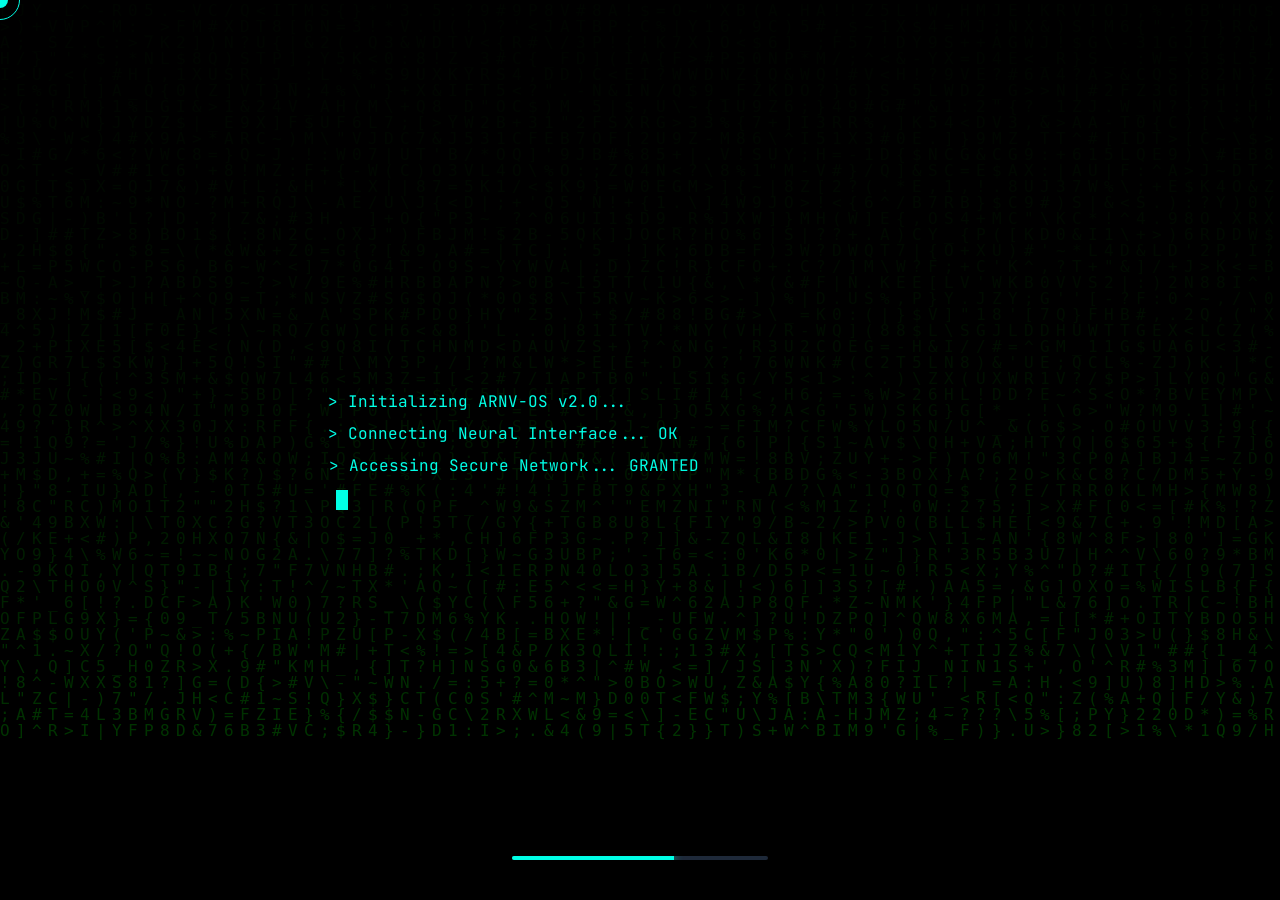
<file: index.html>
<!DOCTYPE html>
<html lang="en">
  <head>
    <meta name="google-site-verification" content="yEA8k69wrhY2DzF35pNyl0fifnA0E88w5eBIX2r4llc" />
    <meta charset="UTF-8" />
    <meta name="viewport" content="width=device-width, initial-scale=1.0, maximum-scale=1" />
    <title>Arnav Ashesh | Portfolio - Web Developer</title>
    <meta name="description" content="Arnav Ashesh is a student web developer from India creating modern websites, portfolios, and frontend projects." />
    <meta name="keywords" content="Arnav Ashesh, Arnav portfolio, web developer India, student developer, frontend projects, HTML CSS JS portfolio" />
    <meta name="author" content="Arnav Ashesh" />
    <meta name="robots" content="index, follow" />
    <meta property="og:title" content="Arnav Ashesh Portfolio" />
    <meta property="og:description" content="Arnav Ashesh is a multi talented student from Varanasi, who can code, design, write and play sports" />
    <meta property="og:type" content="website" />
    <meta name="twitter:card" content="summary_large_image" />
    <meta name="twitter:title" content="Arnav Ashesh Portfolio" />
    <meta name="twitter:description" content="Arnav Ashesh is a multi talented student from Varanasi, who can code, design, write and play sports" />
    <link rel="icon" type="image/svg+xml" href="/favicon.svg" />
    <link rel="preconnect" href="https://fonts.googleapis.com">
    <link rel="preconnect" href="https://fonts.gstatic.com" crossorigin>
    <link href="https://fonts.googleapis.com/css2?family=Inter:wght@400;500;600;700&display=swap" rel="stylesheet">
    <script type="module" crossorigin src="assets/index-cL07xe79.js"></script>
    <link rel="stylesheet" crossorigin href="assets/index-wkmE1J3h.css">
  </head>
  <body>
    <div id="root"></div>
  </body>
</html>
</file>
<file: assets/index-wkmE1J3h.css>
@import"https://fonts.googleapis.com/css2?family=JetBrains+Mono:wght@400;700&family=Orbitron:wght@400;500;700;900&family=Poppins:wght@300;400;500;600;700&family=Rajdhani:wght@400;500;600;700&display=swap";@layer components;@layer properties{@supports (((-webkit-hyphens:none)) and (not (margin-trim:inline))) or ((-moz-orient:inline) and (not (color:rgb(from red r g b)))){*,:before,:after,::backdrop{--tw-translate-x:0;--tw-translate-y:0;--tw-translate-z:0;--tw-rotate-x:initial;--tw-rotate-y:initial;--tw-rotate-z:initial;--tw-skew-x:initial;--tw-skew-y:initial;--tw-space-y-reverse:0;--tw-space-x-reverse:0;--tw-border-style:solid;--tw-gradient-position:initial;--tw-gradient-from:#0000;--tw-gradient-via:#0000;--tw-gradient-to:#0000;--tw-gradient-stops:initial;--tw-gradient-via-stops:initial;--tw-gradient-from-position:0%;--tw-gradient-via-position:50%;--tw-gradient-to-position:100%;--tw-leading:initial;--tw-font-weight:initial;--tw-tracking:initial;--tw-ordinal:initial;--tw-slashed-zero:initial;--tw-numeric-figure:initial;--tw-numeric-spacing:initial;--tw-numeric-fraction:initial;--tw-shadow:0 0 #0000;--tw-shadow-color:initial;--tw-shadow-alpha:100%;--tw-inset-shadow:0 0 #0000;--tw-inset-shadow-color:initial;--tw-inset-shadow-alpha:100%;--tw-ring-color:initial;--tw-ring-shadow:0 0 #0000;--tw-inset-ring-color:initial;--tw-inset-ring-shadow:0 0 #0000;--tw-ring-inset:initial;--tw-ring-offset-width:0px;--tw-ring-offset-color:#fff;--tw-ring-offset-shadow:0 0 #0000;--tw-outline-style:solid;--tw-blur:initial;--tw-brightness:initial;--tw-contrast:initial;--tw-grayscale:initial;--tw-hue-rotate:initial;--tw-invert:initial;--tw-opacity:initial;--tw-saturate:initial;--tw-sepia:initial;--tw-drop-shadow:initial;--tw-drop-shadow-color:initial;--tw-drop-shadow-alpha:100%;--tw-drop-shadow-size:initial;--tw-backdrop-blur:initial;--tw-backdrop-brightness:initial;--tw-backdrop-contrast:initial;--tw-backdrop-grayscale:initial;--tw-backdrop-hue-rotate:initial;--tw-backdrop-invert:initial;--tw-backdrop-opacity:initial;--tw-backdrop-saturate:initial;--tw-backdrop-sepia:initial;--tw-duration:initial;--tw-ease:initial;--tw-scale-x:1;--tw-scale-y:1;--tw-scale-z:1;--tw-content:"";--tw-animation-delay:0s;--tw-animation-direction:normal;--tw-animation-duration:initial;--tw-animation-fill-mode:none;--tw-animation-iteration-count:1;--tw-enter-blur:0;--tw-enter-opacity:1;--tw-enter-rotate:0;--tw-enter-scale:1;--tw-enter-translate-x:0;--tw-enter-translate-y:0;--tw-exit-blur:0;--tw-exit-opacity:1;--tw-exit-rotate:0;--tw-exit-scale:1;--tw-exit-translate-x:0;--tw-exit-translate-y:0}}}@layer theme{:root,:host{--color-red-50:oklch(97.1% .013 17.38);--color-red-300:oklch(80.8% .114 19.571);--color-red-400:oklch(70.4% .191 22.216);--color-red-500:oklch(63.7% .237 25.331);--color-red-600:oklch(57.7% .245 27.325);--color-red-700:oklch(50.5% .213 27.518);--color-red-900:oklch(39.6% .141 25.723);--color-amber-900:oklch(41.4% .112 45.904);--color-yellow-300:oklch(90.5% .182 98.111);--color-yellow-400:oklch(85.2% .199 91.936);--color-yellow-500:oklch(79.5% .184 86.047);--color-yellow-600:oklch(68.1% .162 75.834);--color-green-400:oklch(79.2% .209 151.711);--color-green-500:oklch(72.3% .219 149.579);--color-green-900:oklch(39.3% .095 152.535);--color-cyan-900:oklch(39.8% .07 227.392);--color-blue-900:oklch(37.9% .146 265.522);--color-purple-900:oklch(38.1% .176 304.987);--color-gray-50:oklch(98.5% .002 247.839);--color-gray-600:oklch(44.6% .03 256.802);--color-gray-800:oklch(27.8% .033 256.848);--color-gray-900:oklch(21% .034 264.665);--color-black:#000;--color-white:#fff;--spacing:.25rem;--container-sm:24rem;--container-md:28rem;--container-lg:32rem;--container-2xl:42rem;--container-4xl:56rem;--container-5xl:64rem;--container-6xl:72rem;--text-xs:.75rem;--text-xs--line-height:calc(1 / .75);--text-sm:.875rem;--text-sm--line-height:calc(1.25 / .875);--text-base:1rem;--text-base--line-height: 1.5 ;--text-lg:1.125rem;--text-lg--line-height:calc(1.75 / 1.125);--text-xl:1.25rem;--text-xl--line-height:calc(1.75 / 1.25);--text-2xl:1.5rem;--text-2xl--line-height:calc(2 / 1.5);--text-3xl:1.875rem;--text-3xl--line-height: 1.2 ;--text-4xl:2.25rem;--text-4xl--line-height:calc(2.5 / 2.25);--text-5xl:3rem;--text-5xl--line-height:1;--text-6xl:3.75rem;--text-6xl--line-height:1;--text-7xl:4.5rem;--text-7xl--line-height:1;--text-8xl:6rem;--text-8xl--line-height:1;--text-9xl:8rem;--text-9xl--line-height:1;--font-weight-normal:400;--font-weight-medium:500;--font-weight-semibold:600;--font-weight-bold:700;--font-weight-black:900;--tracking-tight:-.025em;--tracking-wide:.025em;--tracking-wider:.05em;--tracking-widest:.1em;--leading-tight:1.25;--leading-snug:1.375;--leading-normal:1.5;--leading-relaxed:1.625;--radius-2xl:1rem;--ease-in-out:cubic-bezier(.4, 0, .2, 1);--animate-spin:spin 1s linear infinite;--animate-pulse:pulse 2s cubic-bezier(.4, 0, .6, 1) infinite;--blur-sm:8px;--blur-xl:24px;--blur-2xl:40px;--aspect-video:16 / 9;--default-transition-duration:.15s;--default-transition-timing-function:cubic-bezier(.4, 0, .2, 1);--default-font-family:var(--app-font-sans);--default-mono-font-family:var(--app-font-mono);--color-border:hsl(var(--border))}}@layer base{*,:after,:before,::backdrop{box-sizing:border-box;border:0 solid;margin:0;padding:0}::file-selector-button{box-sizing:border-box;border:0 solid;margin:0;padding:0}html,:host{-webkit-text-size-adjust:100%;tab-size:4;line-height:1.5;font-family:var(--default-font-family,ui-sans-serif, system-ui, sans-serif, "Apple Color Emoji", "Segoe UI Emoji", "Segoe UI Symbol", "Noto Color Emoji");font-feature-settings:var(--default-font-feature-settings,normal);font-variation-settings:var(--default-font-variation-settings,normal);-webkit-tap-highlight-color:transparent}hr{height:0;color:inherit;border-top-width:1px}abbr:where([title]){-webkit-text-decoration:underline dotted;text-decoration:underline dotted}h1,h2,h3,h4,h5,h6{font-size:inherit;font-weight:inherit}a{color:inherit;-webkit-text-decoration:inherit;text-decoration:inherit}b,strong{font-weight:bolder}code,kbd,samp,pre{font-family:var(--default-mono-font-family,ui-monospace, SFMono-Regular, Menlo, Monaco, Consolas, "Liberation Mono", "Courier New", monospace);font-feature-settings:var(--default-mono-font-feature-settings,normal);font-variation-settings:var(--default-mono-font-variation-settings,normal);font-size:1em}small{font-size:80%}sub,sup{vertical-align:baseline;font-size:75%;line-height:0;position:relative}sub{bottom:-.25em}sup{top:-.5em}table{text-indent:0;border-color:inherit;border-collapse:collapse}:-moz-focusring{outline:auto}progress{vertical-align:baseline}summary{display:list-item}ol,ul,menu{list-style:none}img,svg,video,canvas,audio,iframe,embed,object{vertical-align:middle;display:block}img,video{max-width:100%;height:auto}button,input,select,optgroup,textarea{font:inherit;font-feature-settings:inherit;font-variation-settings:inherit;letter-spacing:inherit;color:inherit;opacity:1;background-color:#0000;border-radius:0}::file-selector-button{font:inherit;font-feature-settings:inherit;font-variation-settings:inherit;letter-spacing:inherit;color:inherit;opacity:1;background-color:#0000;border-radius:0}:where(select:is([multiple],[size])) optgroup{font-weight:bolder}:where(select:is([multiple],[size])) optgroup option{padding-inline-start:20px}::file-selector-button{margin-inline-end:4px}::placeholder{opacity:1}@supports (not ((-webkit-appearance:-apple-pay-button))) or (contain-intrinsic-size:1px){::placeholder{color:currentColor}@supports (color:color-mix(in lab,red,red)){::placeholder{color:color-mix(in oklab,currentcolor 50%,transparent)}}}textarea{resize:vertical}::-webkit-search-decoration{-webkit-appearance:none}::-webkit-date-and-time-value{min-height:1lh;text-align:inherit}::-webkit-datetime-edit{display:inline-flex}::-webkit-datetime-edit-fields-wrapper{padding:0}::-webkit-datetime-edit{padding-block:0}::-webkit-datetime-edit-year-field{padding-block:0}::-webkit-datetime-edit-month-field{padding-block:0}::-webkit-datetime-edit-day-field{padding-block:0}::-webkit-datetime-edit-hour-field{padding-block:0}::-webkit-datetime-edit-minute-field{padding-block:0}::-webkit-datetime-edit-second-field{padding-block:0}::-webkit-datetime-edit-millisecond-field{padding-block:0}::-webkit-datetime-edit-meridiem-field{padding-block:0}::-webkit-calendar-picker-indicator{line-height:1}:-moz-ui-invalid{box-shadow:none}button,input:where([type=button],[type=reset],[type=submit]){appearance:button}::file-selector-button{appearance:button}::-webkit-inner-spin-button{height:auto}::-webkit-outer-spin-button{height:auto}[hidden]:where(:not([hidden=until-found])){display:none!important}*{border-color:hsl(var(--border))}body{background-color:hsl(var(--background));font-family:var(--app-font-sans);color:hsl(var(--foreground));-webkit-font-smoothing:antialiased;-moz-osx-font-smoothing:grayscale;cursor:none;overflow-x:hidden}h1,h2,h3,h4,h5,h6{font-family:var(--app-font-serif);letter-spacing:.05em}}@layer utilities{.\@container\/field-group{container:field-group/inline-size}.pointer-events-auto{pointer-events:auto}.pointer-events-none{pointer-events:none}.invisible{visibility:hidden}.visible{visibility:visible}.sr-only{clip-path:inset(50%);white-space:nowrap;border-width:0;width:1px;height:1px;margin:-1px;padding:0;position:absolute;overflow:hidden}.absolute{position:absolute}.fixed{position:fixed}.relative{position:relative}.static{position:static}.-inset-6{inset:calc(var(--spacing) * -6)}.-inset-10{inset:calc(var(--spacing) * -10)}.-inset-16{inset:calc(var(--spacing) * -16)}.inset-0{inset:calc(var(--spacing) * 0)}.inset-x-0{inset-inline:calc(var(--spacing) * 0)}.inset-y-0{inset-block:calc(var(--spacing) * 0)}.-top-12{top:calc(var(--spacing) * -12)}.top-0{top:calc(var(--spacing) * 0)}.top-1\.5{top:calc(var(--spacing) * 1.5)}.top-1\/2{top:50%}.top-2{top:calc(var(--spacing) * 2)}.top-3{top:calc(var(--spacing) * 3)}.top-3\.5{top:calc(var(--spacing) * 3.5)}.top-4{top:calc(var(--spacing) * 4)}.top-6{top:calc(var(--spacing) * 6)}.top-20{top:calc(var(--spacing) * 20)}.top-40{top:calc(var(--spacing) * 40)}.top-\[1px\]{top:1px}.top-\[50\%\]{top:50%}.top-\[60\%\]{top:60%}.top-full{top:100%}.-right-12{right:calc(var(--spacing) * -12)}.right-0{right:calc(var(--spacing) * 0)}.right-1{right:calc(var(--spacing) * 1)}.right-2{right:calc(var(--spacing) * 2)}.right-3{right:calc(var(--spacing) * 3)}.right-4{right:calc(var(--spacing) * 4)}.right-6{right:calc(var(--spacing) * 6)}.right-20{right:calc(var(--spacing) * 20)}.right-40{right:calc(var(--spacing) * 40)}.-bottom-1{bottom:calc(var(--spacing) * -1)}.-bottom-12{bottom:calc(var(--spacing) * -12)}.bottom-0{bottom:calc(var(--spacing) * 0)}.bottom-10{bottom:calc(var(--spacing) * 10)}.bottom-20{bottom:calc(var(--spacing) * 20)}.bottom-40{bottom:calc(var(--spacing) * 40)}.-left-12{left:calc(var(--spacing) * -12)}.left-0{left:calc(var(--spacing) * 0)}.left-1\/2{left:50%}.left-2{left:calc(var(--spacing) * 2)}.left-20{left:calc(var(--spacing) * 20)}.left-40{left:calc(var(--spacing) * 40)}.left-\[50\%\]{left:50%}.z-10{z-index:10}.z-20{z-index:20}.z-40{z-index:40}.z-50{z-index:50}.z-\[1\]{z-index:1}.z-\[100\]{z-index:100}.order-first{order:-9999}.order-last{order:9999}.container{width:100%}@media(min-width:40rem){.container{max-width:40rem}}@media(min-width:48rem){.container{max-width:48rem}}@media(min-width:64rem){.container{max-width:64rem}}@media(min-width:80rem){.container{max-width:80rem}}@media(min-width:96rem){.container{max-width:96rem}}.\!m-0{margin:calc(var(--spacing) * 0)!important}.-mx-1{margin-inline:calc(var(--spacing) * -1)}.mx-2{margin-inline:calc(var(--spacing) * 2)}.mx-3\.5{margin-inline:calc(var(--spacing) * 3.5)}.mx-4{margin-inline:calc(var(--spacing) * 4)}.mx-auto{margin-inline:auto}.-my-2{margin-block:calc(var(--spacing) * -2)}.my-0{margin-block:calc(var(--spacing) * 0)}.my-0\.5{margin-block:calc(var(--spacing) * .5)}.my-1{margin-block:calc(var(--spacing) * 1)}.-mt-2{margin-top:calc(var(--spacing) * -2)}.-mt-4{margin-top:calc(var(--spacing) * -4)}.-mt-5{margin-top:calc(var(--spacing) * -5)}.mt-0\.5{margin-top:calc(var(--spacing) * .5)}.mt-1{margin-top:calc(var(--spacing) * 1)}.mt-1\.5{margin-top:calc(var(--spacing) * 1.5)}.mt-2{margin-top:calc(var(--spacing) * 2)}.mt-4{margin-top:calc(var(--spacing) * 4)}.mt-5{margin-top:calc(var(--spacing) * 5)}.mt-6{margin-top:calc(var(--spacing) * 6)}.mt-8{margin-top:calc(var(--spacing) * 8)}.mt-24{margin-top:calc(var(--spacing) * 24)}.mt-auto{margin-top:auto}.mr-2{margin-right:calc(var(--spacing) * 2)}.mb-1{margin-bottom:calc(var(--spacing) * 1)}.mb-2{margin-bottom:calc(var(--spacing) * 2)}.mb-3{margin-bottom:calc(var(--spacing) * 3)}.mb-4{margin-bottom:calc(var(--spacing) * 4)}.mb-6{margin-bottom:calc(var(--spacing) * 6)}.mb-8{margin-bottom:calc(var(--spacing) * 8)}.mb-12{margin-bottom:calc(var(--spacing) * 12)}.mb-16{margin-bottom:calc(var(--spacing) * 16)}.-ml-2{margin-left:calc(var(--spacing) * -2)}.-ml-4{margin-left:calc(var(--spacing) * -4)}.-ml-5{margin-left:calc(var(--spacing) * -5)}.ml-1{margin-left:calc(var(--spacing) * 1)}.ml-2{margin-left:calc(var(--spacing) * 2)}.ml-4{margin-left:calc(var(--spacing) * 4)}.ml-auto{margin-left:auto}.line-clamp-2{-webkit-line-clamp:2;-webkit-box-orient:vertical;display:-webkit-box;overflow:hidden}.block{display:block}.flex{display:flex}.grid{display:grid}.hidden{display:none}.inline-block{display:inline-block}.inline-flex{display:inline-flex}.table{display:table}.aspect-\[2\/3\]{aspect-ratio:2/3}.aspect-square{aspect-ratio:1}.aspect-video{aspect-ratio:var(--aspect-video)}.size-4{width:calc(var(--spacing) * 4);height:calc(var(--spacing) * 4)}.size-6{width:calc(var(--spacing) * 6);height:calc(var(--spacing) * 6)}.size-8{width:calc(var(--spacing) * 8);height:calc(var(--spacing) * 8)}.size-10{width:calc(var(--spacing) * 10);height:calc(var(--spacing) * 10)}.size-\[--cell-size\]{width:--cell-size;height:--cell-size}.h-1{height:calc(var(--spacing) * 1)}.h-1\.5{height:calc(var(--spacing) * 1.5)}.h-2{height:calc(var(--spacing) * 2)}.h-2\.5{height:calc(var(--spacing) * 2.5)}.h-3{height:calc(var(--spacing) * 3)}.h-3\.5{height:calc(var(--spacing) * 3.5)}.h-4{height:calc(var(--spacing) * 4)}.h-5{height:calc(var(--spacing) * 5)}.h-6{height:calc(var(--spacing) * 6)}.h-7{height:calc(var(--spacing) * 7)}.h-8{height:calc(var(--spacing) * 8)}.h-9{height:calc(var(--spacing) * 9)}.h-10{height:calc(var(--spacing) * 10)}.h-12{height:calc(var(--spacing) * 12)}.h-16{height:calc(var(--spacing) * 16)}.h-20{height:calc(var(--spacing) * 20)}.h-\[--cell-size\]{height:--cell-size}.h-\[1px\]{height:1px}.h-\[2px\]{height:2px}.h-\[var\(--radix-navigation-menu-viewport-height\)\]{height:var(--radix-navigation-menu-viewport-height)}.h-\[var\(--radix-select-trigger-height\)\]{height:var(--radix-select-trigger-height)}.h-auto{height:auto}.h-full{height:100%}.h-px{height:1px}.h-svh{height:100svh}.max-h-\[--radix-context-menu-content-available-height\]{max-height:--radix-context-menu-content-available-height}.max-h-\[--radix-select-content-available-height\]{max-height:--radix-select-content-available-height}.max-h-\[300px\]{max-height:300px}.max-h-\[var\(--radix-dropdown-menu-content-available-height\)\]{max-height:var(--radix-dropdown-menu-content-available-height)}.max-h-screen{max-height:100vh}.min-h-0{min-height:calc(var(--spacing) * 0)}.min-h-8{min-height:calc(var(--spacing) * 8)}.min-h-9{min-height:calc(var(--spacing) * 9)}.min-h-10{min-height:calc(var(--spacing) * 10)}.min-h-\[60px\]{min-height:60px}.min-h-\[300px\]{min-height:300px}.min-h-screen{min-height:100vh}.min-h-svh{min-height:100svh}.w-0{width:calc(var(--spacing) * 0)}.w-1{width:calc(var(--spacing) * 1)}.w-2{width:calc(var(--spacing) * 2)}.w-2\.5{width:calc(var(--spacing) * 2.5)}.w-3{width:calc(var(--spacing) * 3)}.w-3\.5{width:calc(var(--spacing) * 3.5)}.w-3\/4{width:75%}.w-4{width:calc(var(--spacing) * 4)}.w-5{width:calc(var(--spacing) * 5)}.w-5\/12{width:41.6667%}.w-7{width:calc(var(--spacing) * 7)}.w-8{width:calc(var(--spacing) * 8)}.w-9{width:calc(var(--spacing) * 9)}.w-10{width:calc(var(--spacing) * 10)}.w-12{width:calc(var(--spacing) * 12)}.w-16{width:calc(var(--spacing) * 16)}.w-20{width:calc(var(--spacing) * 20)}.w-24{width:calc(var(--spacing) * 24)}.w-64{width:calc(var(--spacing) * 64)}.w-72{width:calc(var(--spacing) * 72)}.w-\[--cell-size\]{width:--cell-size}.w-\[1px\]{width:1px}.w-\[100px\]{width:100px}.w-\[var\(--sidebar-width\)\]{width:var(--sidebar-width)}.w-auto{width:auto}.w-fit{width:fit-content}.w-full{width:100%}.w-max{width:max-content}.w-px{width:1px}.max-w-2xl{max-width:var(--container-2xl)}.max-w-4xl{max-width:var(--container-4xl)}.max-w-5xl{max-width:var(--container-5xl)}.max-w-6xl{max-width:var(--container-6xl)}.max-w-\[var\(--skeleton-width\)\]{max-width:var(--skeleton-width)}.max-w-lg{max-width:var(--container-lg)}.max-w-max{max-width:max-content}.max-w-md{max-width:var(--container-md)}.max-w-sm{max-width:var(--container-sm)}.min-w-0{min-width:calc(var(--spacing) * 0)}.min-w-5{min-width:calc(var(--spacing) * 5)}.min-w-8{min-width:calc(var(--spacing) * 8)}.min-w-9{min-width:calc(var(--spacing) * 9)}.min-w-10{min-width:calc(var(--spacing) * 10)}.min-w-\[--cell-size\]{min-width:--cell-size}.min-w-\[8rem\]{min-width:8rem}.min-w-\[12rem\]{min-width:12rem}.min-w-\[var\(--radix-select-trigger-width\)\]{min-width:var(--radix-select-trigger-width)}.flex-1{flex:1}.flex-shrink-0,.shrink-0{flex-shrink:0}.grow{flex-grow:1}.grow-0{flex-grow:0}.basis-full{flex-basis:100%}.caption-bottom{caption-side:bottom}.border-collapse{border-collapse:collapse}.origin-\[--radix-context-menu-content-transform-origin\]{transform-origin:--radix-context-menu-content-transform-origin}.origin-\[--radix-dropdown-menu-content-transform-origin\]{transform-origin:--radix-dropdown-menu-content-transform-origin}.origin-\[--radix-hover-card-content-transform-origin\]{transform-origin:--radix-hover-card-content-transform-origin}.origin-\[--radix-menubar-content-transform-origin\]{transform-origin:--radix-menubar-content-transform-origin}.origin-\[--radix-popover-content-transform-origin\]{transform-origin:--radix-popover-content-transform-origin}.origin-\[--radix-select-content-transform-origin\]{transform-origin:--radix-select-content-transform-origin}.origin-\[--radix-tooltip-content-transform-origin\]{transform-origin:--radix-tooltip-content-transform-origin}.-translate-x-1\/2{--tw-translate-x: -50% ;translate:var(--tw-translate-x) var(--tw-translate-y)}.-translate-x-px{--tw-translate-x:-1px;translate:var(--tw-translate-x) var(--tw-translate-y)}.translate-x-\[-50\%\]{--tw-translate-x:-50%;translate:var(--tw-translate-x) var(--tw-translate-y)}.translate-x-px{--tw-translate-x:1px;translate:var(--tw-translate-x) var(--tw-translate-y)}.-translate-y-1\/2{--tw-translate-y: -50% ;translate:var(--tw-translate-x) var(--tw-translate-y)}.translate-y-\[-50\%\]{--tw-translate-y:-50%;translate:var(--tw-translate-x) var(--tw-translate-y)}.rotate-45{rotate:45deg}.rotate-90{rotate:90deg}.transform{transform:var(--tw-rotate-x,) var(--tw-rotate-y,) var(--tw-rotate-z,) var(--tw-skew-x,) var(--tw-skew-y,)}.animate-\[pulse_1s_infinite\]{animation:1s infinite pulse}.animate-\[spin_10s_linear_infinite\]{animation:10s linear infinite spin}.animate-\[spin_15s_linear_infinite_reverse\]{animation:15s linear infinite reverse spin}.animate-caret-blink{animation:1.25s ease-out infinite caret-blink}.animate-in{animation:enter var(--tw-animation-duration,var(--tw-duration,.15s))var(--tw-ease,ease)var(--tw-animation-delay,0s)var(--tw-animation-iteration-count,1)var(--tw-animation-direction,normal)var(--tw-animation-fill-mode,none)}.animate-pulse{animation:var(--animate-pulse)}.animate-spin{animation:var(--animate-spin)}.cursor-default{cursor:default}.cursor-pointer{cursor:pointer}.cursor-text{cursor:text}.touch-none{touch-action:none}.resize-none{resize:none}.list-disc{list-style-type:disc}.list-none{list-style-type:none}.grid-cols-1{grid-template-columns:repeat(1,minmax(0,1fr))}.grid-cols-2{grid-template-columns:repeat(2,minmax(0,1fr))}.grid-cols-3{grid-template-columns:repeat(3,minmax(0,1fr))}.flex-col{flex-direction:column}.flex-col-reverse{flex-direction:column-reverse}.flex-row{flex-direction:row}.flex-row-reverse{flex-direction:row-reverse}.flex-wrap{flex-wrap:wrap}.place-content-center{place-content:center}.items-center{align-items:center}.items-end{align-items:flex-end}.items-start{align-items:flex-start}.items-stretch{align-items:stretch}.justify-between{justify-content:space-between}.justify-center{justify-content:center}.justify-start{justify-content:flex-start}.gap-1{gap:calc(var(--spacing) * 1)}.gap-1\.5{gap:calc(var(--spacing) * 1.5)}.gap-2{gap:calc(var(--spacing) * 2)}.gap-2\.5{gap:calc(var(--spacing) * 2.5)}.gap-3{gap:calc(var(--spacing) * 3)}.gap-4{gap:calc(var(--spacing) * 4)}.gap-6{gap:calc(var(--spacing) * 6)}.gap-7{gap:calc(var(--spacing) * 7)}.gap-8{gap:calc(var(--spacing) * 8)}.gap-12{gap:calc(var(--spacing) * 12)}.gap-16{gap:calc(var(--spacing) * 16)}:where(.space-y-1\.5>:not(:last-child)){--tw-space-y-reverse:0;margin-block-start:calc(calc(var(--spacing) * 1.5) * var(--tw-space-y-reverse));margin-block-end:calc(calc(var(--spacing) * 1.5) * calc(1 - var(--tw-space-y-reverse)))}:where(.space-y-2>:not(:last-child)){--tw-space-y-reverse:0;margin-block-start:calc(calc(var(--spacing) * 2) * var(--tw-space-y-reverse));margin-block-end:calc(calc(var(--spacing) * 2) * calc(1 - var(--tw-space-y-reverse)))}:where(.space-y-4>:not(:last-child)){--tw-space-y-reverse:0;margin-block-start:calc(calc(var(--spacing) * 4) * var(--tw-space-y-reverse));margin-block-end:calc(calc(var(--spacing) * 4) * calc(1 - var(--tw-space-y-reverse)))}:where(.space-y-6>:not(:last-child)){--tw-space-y-reverse:0;margin-block-start:calc(calc(var(--spacing) * 6) * var(--tw-space-y-reverse));margin-block-end:calc(calc(var(--spacing) * 6) * calc(1 - var(--tw-space-y-reverse)))}:where(.space-y-8>:not(:last-child)){--tw-space-y-reverse:0;margin-block-start:calc(calc(var(--spacing) * 8) * var(--tw-space-y-reverse));margin-block-end:calc(calc(var(--spacing) * 8) * calc(1 - var(--tw-space-y-reverse)))}:where(.space-y-12>:not(:last-child)){--tw-space-y-reverse:0;margin-block-start:calc(calc(var(--spacing) * 12) * var(--tw-space-y-reverse));margin-block-end:calc(calc(var(--spacing) * 12) * calc(1 - var(--tw-space-y-reverse)))}:where(.space-x-1>:not(:last-child)){--tw-space-x-reverse:0;margin-inline-start:calc(calc(var(--spacing) * 1) * var(--tw-space-x-reverse));margin-inline-end:calc(calc(var(--spacing) * 1) * calc(1 - var(--tw-space-x-reverse)))}:where(.space-x-4>:not(:last-child)){--tw-space-x-reverse:0;margin-inline-start:calc(calc(var(--spacing) * 4) * var(--tw-space-x-reverse));margin-inline-end:calc(calc(var(--spacing) * 4) * calc(1 - var(--tw-space-x-reverse)))}:where(.space-x-6>:not(:last-child)){--tw-space-x-reverse:0;margin-inline-start:calc(calc(var(--spacing) * 6) * var(--tw-space-x-reverse));margin-inline-end:calc(calc(var(--spacing) * 6) * calc(1 - var(--tw-space-x-reverse)))}.self-stretch{align-self:stretch}.overflow-auto{overflow:auto}.overflow-hidden{overflow:hidden}.overflow-x-hidden{overflow-x:hidden}.overflow-y-auto{overflow-y:auto}.rounded{border-radius:.25rem}.rounded-2xl{border-radius:var(--radius-2xl)}.rounded-\[2px\]{border-radius:2px}.rounded-\[calc\(var\(--radius\)-5px\)\]{border-radius:calc(var(--radius) - 5px)}.rounded-\[inherit\]{border-radius:inherit}.rounded-full{border-radius:3.40282e38px}.rounded-lg{border-radius:var(--radius)}.rounded-md{border-radius:calc(var(--radius) - 2px)}.rounded-none{border-radius:0}.rounded-sm{border-radius:calc(var(--radius) - 4px)}.rounded-xl{border-radius:calc(var(--radius) + 4px)}.rounded-t-\[10px\]{border-top-left-radius:10px;border-top-right-radius:10px}.rounded-l-md{border-top-left-radius:calc(var(--radius) - 2px);border-bottom-left-radius:calc(var(--radius) - 2px)}.rounded-tl{border-top-left-radius:.25rem}.rounded-tl-sm{border-top-left-radius:calc(var(--radius) - 4px)}.rounded-r-md{border-top-right-radius:calc(var(--radius) - 2px);border-bottom-right-radius:calc(var(--radius) - 2px)}.rounded-br{border-bottom-right-radius:.25rem}.border{border-style:var(--tw-border-style);border-width:1px}.border-0{border-style:var(--tw-border-style);border-width:0}.border-2{border-style:var(--tw-border-style);border-width:2px}.border-\[1\.5px\]{border-style:var(--tw-border-style);border-width:1.5px}.border-y{border-block-style:var(--tw-border-style);border-block-width:1px}.border-t{border-top-style:var(--tw-border-style);border-top-width:1px}.border-t-2{border-top-style:var(--tw-border-style);border-top-width:2px}.border-r{border-right-style:var(--tw-border-style);border-right-width:1px}.border-r-2{border-right-style:var(--tw-border-style);border-right-width:2px}.border-b{border-bottom-style:var(--tw-border-style);border-bottom-width:1px}.border-b-2{border-bottom-style:var(--tw-border-style);border-bottom-width:2px}.border-l{border-left-style:var(--tw-border-style);border-left-width:1px}.border-l-2{border-left-style:var(--tw-border-style);border-left-width:2px}.border-l-4{border-left-style:var(--tw-border-style);border-left-width:4px}.border-dashed{--tw-border-style:dashed;border-style:dashed}.\[border-color\:var\(--badge-outline\)\]{border-color:var(--badge-outline)}.\[border-color\:var\(--button-outline\)\]{border-color:var(--button-outline)}.border-\[--color-border\]{border-color:--color-border}.border-accent\/30{border-color:hsl(var(--accent))}@supports (color:color-mix(in lab,red,red)){.border-accent\/30{border-color:color-mix(in oklab,hsl(var(--accent)) 30%,transparent)}}.border-accent\/50{border-color:hsl(var(--accent))}@supports (color:color-mix(in lab,red,red)){.border-accent\/50{border-color:color-mix(in oklab,hsl(var(--accent)) 50%,transparent)}}.border-border,.border-border\/30{border-color:hsl(var(--border))}@supports (color:color-mix(in lab,red,red)){.border-border\/30{border-color:color-mix(in oklab,hsl(var(--border)) 30%,transparent)}}.border-border\/50{border-color:hsl(var(--border))}@supports (color:color-mix(in lab,red,red)){.border-border\/50{border-color:color-mix(in oklab,hsl(var(--border)) 50%,transparent)}}.border-destructive{border-color:hsl(var(--destructive))}.border-destructive-border{border-color:var(--destructive-border)}.border-destructive\/50{border-color:hsl(var(--destructive))}@supports (color:color-mix(in lab,red,red)){.border-destructive\/50{border-color:color-mix(in oklab,hsl(var(--destructive)) 50%,transparent)}}.border-input{border-color:hsl(var(--input))}.border-muted-foreground{border-color:hsl(var(--muted-foreground))}.border-primary{border-color:hsl(var(--primary))}.border-primary-border{border-color:var(--primary-border)}.border-primary\/20{border-color:hsl(var(--primary))}@supports (color:color-mix(in lab,red,red)){.border-primary\/20{border-color:color-mix(in oklab,hsl(var(--primary)) 20%,transparent)}}.border-primary\/30{border-color:hsl(var(--primary))}@supports (color:color-mix(in lab,red,red)){.border-primary\/30{border-color:color-mix(in oklab,hsl(var(--primary)) 30%,transparent)}}.border-primary\/50{border-color:hsl(var(--primary))}@supports (color:color-mix(in lab,red,red)){.border-primary\/50{border-color:color-mix(in oklab,hsl(var(--primary)) 50%,transparent)}}.border-secondary{border-color:hsl(var(--secondary))}.border-secondary-border{border-color:var(--secondary-border)}.border-secondary\/20{border-color:hsl(var(--secondary))}@supports (color:color-mix(in lab,red,red)){.border-secondary\/20{border-color:color-mix(in oklab,hsl(var(--secondary)) 20%,transparent)}}.border-secondary\/30{border-color:hsl(var(--secondary))}@supports (color:color-mix(in lab,red,red)){.border-secondary\/30{border-color:color-mix(in oklab,hsl(var(--secondary)) 30%,transparent)}}.border-secondary\/40{border-color:hsl(var(--secondary))}@supports (color:color-mix(in lab,red,red)){.border-secondary\/40{border-color:color-mix(in oklab,hsl(var(--secondary)) 40%,transparent)}}.border-sidebar-border{border-color:hsl(var(--sidebar-border))}.border-transparent{border-color:#0000}.border-white\/5{border-color:#ffffff0d}@supports (color:color-mix(in lab,red,red)){.border-white\/5{border-color:color-mix(in oklab,var(--color-white) 5%,transparent)}}.border-white\/10{border-color:#ffffff1a}@supports (color:color-mix(in lab,red,red)){.border-white\/10{border-color:color-mix(in oklab,var(--color-white) 10%,transparent)}}.border-white\/20{border-color:#fff3}@supports (color:color-mix(in lab,red,red)){.border-white\/20{border-color:color-mix(in oklab,var(--color-white) 20%,transparent)}}.border-yellow-300{border-color:var(--color-yellow-300)}.border-yellow-400\/30{border-color:#fac8004d}@supports (color:color-mix(in lab,red,red)){.border-yellow-400\/30{border-color:color-mix(in oklab,var(--color-yellow-400) 30%,transparent)}}.border-yellow-400\/50{border-color:#fac80080}@supports (color:color-mix(in lab,red,red)){.border-yellow-400\/50{border-color:color-mix(in oklab,var(--color-yellow-400) 50%,transparent)}}.border-t-transparent{border-top-color:#0000}.border-l-primary{border-left-color:hsl(var(--primary))}.border-l-secondary{border-left-color:hsl(var(--secondary))}.border-l-transparent{border-left-color:#0000}.bg-\[--color-bg\]{background-color:--color-bg}.bg-accent{background-color:hsl(var(--accent))}.bg-background,.bg-background\/80{background-color:hsl(var(--background))}@supports (color:color-mix(in lab,red,red)){.bg-background\/80{background-color:color-mix(in oklab,hsl(var(--background)) 80%,transparent)}}.bg-background\/95{background-color:hsl(var(--background))}@supports (color:color-mix(in lab,red,red)){.bg-background\/95{background-color:color-mix(in oklab,hsl(var(--background)) 95%,transparent)}}.bg-black{background-color:var(--color-black)}.bg-black\/50{background-color:#00000080}@supports (color:color-mix(in lab,red,red)){.bg-black\/50{background-color:color-mix(in oklab,var(--color-black) 50%,transparent)}}.bg-black\/80{background-color:#000c}@supports (color:color-mix(in lab,red,red)){.bg-black\/80{background-color:color-mix(in oklab,var(--color-black) 80%,transparent)}}.bg-black\/90{background-color:#000000e6}@supports (color:color-mix(in lab,red,red)){.bg-black\/90{background-color:color-mix(in oklab,var(--color-black) 90%,transparent)}}.bg-border{background-color:hsl(var(--border))}.bg-card{background-color:hsl(var(--card))}.bg-destructive{background-color:hsl(var(--destructive))}.bg-foreground{background-color:hsl(var(--foreground))}.bg-gray-50{background-color:var(--color-gray-50)}.bg-gray-800{background-color:var(--color-gray-800)}.bg-green-500{background-color:var(--color-green-500)}.bg-green-500\/20{background-color:#00c75833}@supports (color:color-mix(in lab,red,red)){.bg-green-500\/20{background-color:color-mix(in oklab,var(--color-green-500) 20%,transparent)}}.bg-input{background-color:hsl(var(--input))}.bg-muted,.bg-muted\/50{background-color:hsl(var(--muted))}@supports (color:color-mix(in lab,red,red)){.bg-muted\/50{background-color:color-mix(in oklab,hsl(var(--muted)) 50%,transparent)}}.bg-popover{background-color:hsl(var(--popover))}.bg-primary,.bg-primary\/10{background-color:hsl(var(--primary))}@supports (color:color-mix(in lab,red,red)){.bg-primary\/10{background-color:color-mix(in oklab,hsl(var(--primary)) 10%,transparent)}}.bg-primary\/20{background-color:hsl(var(--primary))}@supports (color:color-mix(in lab,red,red)){.bg-primary\/20{background-color:color-mix(in oklab,hsl(var(--primary)) 20%,transparent)}}.bg-red-500{background-color:var(--color-red-500)}.bg-secondary,.bg-secondary\/10{background-color:hsl(var(--secondary))}@supports (color:color-mix(in lab,red,red)){.bg-secondary\/10{background-color:color-mix(in oklab,hsl(var(--secondary)) 10%,transparent)}}.bg-secondary\/40{background-color:hsl(var(--secondary))}@supports (color:color-mix(in lab,red,red)){.bg-secondary\/40{background-color:color-mix(in oklab,hsl(var(--secondary)) 40%,transparent)}}.bg-sidebar{background-color:hsl(var(--sidebar))}.bg-sidebar-border{background-color:hsl(var(--sidebar-border))}.bg-transparent{background-color:#0000}.bg-white\/5{background-color:#ffffff0d}@supports (color:color-mix(in lab,red,red)){.bg-white\/5{background-color:color-mix(in oklab,var(--color-white) 5%,transparent)}}.bg-white\/10{background-color:#ffffff1a}@supports (color:color-mix(in lab,red,red)){.bg-white\/10{background-color:color-mix(in oklab,var(--color-white) 10%,transparent)}}.bg-yellow-500{background-color:var(--color-yellow-500)}.bg-yellow-500\/20{background-color:#edb20033}@supports (color:color-mix(in lab,red,red)){.bg-yellow-500\/20{background-color:color-mix(in oklab,var(--color-yellow-500) 20%,transparent)}}.bg-yellow-500\/90{background-color:#edb200e6}@supports (color:color-mix(in lab,red,red)){.bg-yellow-500\/90{background-color:color-mix(in oklab,var(--color-yellow-500) 90%,transparent)}}.bg-gradient-to-b{--tw-gradient-position:to bottom in oklab;background-image:linear-gradient(var(--tw-gradient-stops))}.bg-gradient-to-br{--tw-gradient-position:to bottom right in oklab;background-image:linear-gradient(var(--tw-gradient-stops))}.bg-gradient-to-r{--tw-gradient-position:to right in oklab;background-image:linear-gradient(var(--tw-gradient-stops))}.bg-gradient-to-t{--tw-gradient-position:to top in oklab;background-image:linear-gradient(var(--tw-gradient-stops))}.bg-gradient-to-tr{--tw-gradient-position:to top right in oklab;background-image:linear-gradient(var(--tw-gradient-stops))}.bg-\[radial-gradient\(circle_at_center\,_var\(--tw-gradient-stops\)\)\]{background-image:radial-gradient(circle at center,var(--tw-gradient-stops))}.bg-\[radial-gradient\(ellipse_at_center\,_var\(--tw-gradient-stops\)\)\]{background-image:radial-gradient(ellipse at center,var(--tw-gradient-stops))}.bg-\[url\(\'data\:image\/svg\+xml\;base64\,PHN2ZyB4bWxucz0iaHR0cDovL3d3dy53My5vcmcvMjAwMC9zdmciIHdpZHRoPSI0MCIgaGVpZ2h0PSI0MCI\+CiAgPHBhdGggZD0iTTAgMGg0MHY0MEgwVjB6IiBmaWxsPSJub25lIi8\[base64]\+Cjwvc3ZnPg\=\=\'\)\]{background-image:url([data-uri])}.bg-\[url\(\'data\:image\/svg\+xml\;base64\,PHN2ZyB4bWxucz0iaHR0cDovL3d3dy53My5vcmcvMjAwMC9zdmciIHdpZHRoPSI0MCIgaGVpZ2h0PSI0MCI\+PHBhdGggZD0iTTAgMGg0MHY0MEgwVjB6IiBmaWxsPSJub25lIi8\[base64]\=\'\)\]{background-image:url([data-uri])}.from-background{--tw-gradient-from:hsl(var(--background));--tw-gradient-stops:var(--tw-gradient-via-stops,var(--tw-gradient-position), var(--tw-gradient-from) var(--tw-gradient-from-position), var(--tw-gradient-to) var(--tw-gradient-to-position))}.from-black{--tw-gradient-from:var(--color-black);--tw-gradient-stops:var(--tw-gradient-via-stops,var(--tw-gradient-position), var(--tw-gradient-from) var(--tw-gradient-from-position), var(--tw-gradient-to) var(--tw-gradient-to-position))}.from-blue-900{--tw-gradient-from:var(--color-blue-900);--tw-gradient-stops:var(--tw-gradient-via-stops,var(--tw-gradient-position), var(--tw-gradient-from) var(--tw-gradient-from-position), var(--tw-gradient-to) var(--tw-gradient-to-position))}.from-card{--tw-gradient-from:hsl(var(--card));--tw-gradient-stops:var(--tw-gradient-via-stops,var(--tw-gradient-position), var(--tw-gradient-from) var(--tw-gradient-from-position), var(--tw-gradient-to) var(--tw-gradient-to-position))}.from-cyan-900{--tw-gradient-from:var(--color-cyan-900);--tw-gradient-stops:var(--tw-gradient-via-stops,var(--tw-gradient-position), var(--tw-gradient-from) var(--tw-gradient-from-position), var(--tw-gradient-to) var(--tw-gradient-to-position))}.from-green-900{--tw-gradient-from:var(--color-green-900);--tw-gradient-stops:var(--tw-gradient-via-stops,var(--tw-gradient-position), var(--tw-gradient-from) var(--tw-gradient-from-position), var(--tw-gradient-to) var(--tw-gradient-to-position))}.from-primary{--tw-gradient-from:hsl(var(--primary));--tw-gradient-stops:var(--tw-gradient-via-stops,var(--tw-gradient-position), var(--tw-gradient-from) var(--tw-gradient-from-position), var(--tw-gradient-to) var(--tw-gradient-to-position))}.from-primary\/10{--tw-gradient-from:hsl(var(--primary))}@supports (color:color-mix(in lab,red,red)){.from-primary\/10{--tw-gradient-from:color-mix(in oklab, hsl(var(--primary)) 10%, transparent)}}.from-primary\/10{--tw-gradient-stops:var(--tw-gradient-via-stops,var(--tw-gradient-position), var(--tw-gradient-from) var(--tw-gradient-from-position), var(--tw-gradient-to) var(--tw-gradient-to-position))}.from-primary\/20{--tw-gradient-from:hsl(var(--primary))}@supports (color:color-mix(in lab,red,red)){.from-primary\/20{--tw-gradient-from:color-mix(in oklab, hsl(var(--primary)) 20%, transparent)}}.from-primary\/20{--tw-gradient-stops:var(--tw-gradient-via-stops,var(--tw-gradient-position), var(--tw-gradient-from) var(--tw-gradient-from-position), var(--tw-gradient-to) var(--tw-gradient-to-position))}.from-purple-900{--tw-gradient-from:var(--color-purple-900);--tw-gradient-stops:var(--tw-gradient-via-stops,var(--tw-gradient-position), var(--tw-gradient-from) var(--tw-gradient-from-position), var(--tw-gradient-to) var(--tw-gradient-to-position))}.from-red-700{--tw-gradient-from:var(--color-red-700);--tw-gradient-stops:var(--tw-gradient-via-stops,var(--tw-gradient-position), var(--tw-gradient-from) var(--tw-gradient-from-position), var(--tw-gradient-to) var(--tw-gradient-to-position))}.from-transparent{--tw-gradient-from:transparent;--tw-gradient-stops:var(--tw-gradient-via-stops,var(--tw-gradient-position), var(--tw-gradient-from) var(--tw-gradient-from-position), var(--tw-gradient-to) var(--tw-gradient-to-position))}.from-white\/5{--tw-gradient-from:#ffffff0d}@supports (color:color-mix(in lab,red,red)){.from-white\/5{--tw-gradient-from:color-mix(in oklab, var(--color-white) 5%, transparent)}}.from-white\/5{--tw-gradient-stops:var(--tw-gradient-via-stops,var(--tw-gradient-position), var(--tw-gradient-from) var(--tw-gradient-from-position), var(--tw-gradient-to) var(--tw-gradient-to-position))}.from-yellow-600\/20{--tw-gradient-from:#cd890033}@supports (color:color-mix(in lab,red,red)){.from-yellow-600\/20{--tw-gradient-from:color-mix(in oklab, var(--color-yellow-600) 20%, transparent)}}.from-yellow-600\/20{--tw-gradient-stops:var(--tw-gradient-via-stops,var(--tw-gradient-position), var(--tw-gradient-from) var(--tw-gradient-from-position), var(--tw-gradient-to) var(--tw-gradient-to-position))}.via-black{--tw-gradient-via:var(--color-black);--tw-gradient-via-stops:var(--tw-gradient-position), var(--tw-gradient-from) var(--tw-gradient-from-position), var(--tw-gradient-via) var(--tw-gradient-via-position), var(--tw-gradient-to) var(--tw-gradient-to-position);--tw-gradient-stops:var(--tw-gradient-via-stops)}.via-primary\/50{--tw-gradient-via:hsl(var(--primary))}@supports (color:color-mix(in lab,red,red)){.via-primary\/50{--tw-gradient-via:color-mix(in oklab, hsl(var(--primary)) 50%, transparent)}}.via-primary\/50{--tw-gradient-via-stops:var(--tw-gradient-position), var(--tw-gradient-from) var(--tw-gradient-from-position), var(--tw-gradient-via) var(--tw-gradient-via-position), var(--tw-gradient-to) var(--tw-gradient-to-position);--tw-gradient-stops:var(--tw-gradient-via-stops)}.via-red-900{--tw-gradient-via:var(--color-red-900);--tw-gradient-via-stops:var(--tw-gradient-position), var(--tw-gradient-from) var(--tw-gradient-from-position), var(--tw-gradient-via) var(--tw-gradient-via-position), var(--tw-gradient-to) var(--tw-gradient-to-position);--tw-gradient-stops:var(--tw-gradient-via-stops)}.via-secondary{--tw-gradient-via:hsl(var(--secondary));--tw-gradient-via-stops:var(--tw-gradient-position), var(--tw-gradient-from) var(--tw-gradient-from-position), var(--tw-gradient-via) var(--tw-gradient-via-position), var(--tw-gradient-to) var(--tw-gradient-to-position);--tw-gradient-stops:var(--tw-gradient-via-stops)}.via-secondary\/3{--tw-gradient-via:hsl(var(--secondary))}@supports (color:color-mix(in lab,red,red)){.via-secondary\/3{--tw-gradient-via:color-mix(in oklab, hsl(var(--secondary)) 3%, transparent)}}.via-secondary\/3{--tw-gradient-via-stops:var(--tw-gradient-position), var(--tw-gradient-from) var(--tw-gradient-from-position), var(--tw-gradient-via) var(--tw-gradient-via-position), var(--tw-gradient-to) var(--tw-gradient-to-position);--tw-gradient-stops:var(--tw-gradient-via-stops)}.via-transparent{--tw-gradient-via:transparent;--tw-gradient-via-stops:var(--tw-gradient-position), var(--tw-gradient-from) var(--tw-gradient-from-position), var(--tw-gradient-via) var(--tw-gradient-via-position), var(--tw-gradient-to) var(--tw-gradient-to-position);--tw-gradient-stops:var(--tw-gradient-via-stops)}.to-accent{--tw-gradient-to:hsl(var(--accent));--tw-gradient-stops:var(--tw-gradient-via-stops,var(--tw-gradient-position), var(--tw-gradient-from) var(--tw-gradient-from-position), var(--tw-gradient-to) var(--tw-gradient-to-position))}.to-amber-900{--tw-gradient-to:var(--color-amber-900);--tw-gradient-stops:var(--tw-gradient-via-stops,var(--tw-gradient-position), var(--tw-gradient-from) var(--tw-gradient-from-position), var(--tw-gradient-to) var(--tw-gradient-to-position))}.to-background{--tw-gradient-to:hsl(var(--background));--tw-gradient-stops:var(--tw-gradient-via-stops,var(--tw-gradient-position), var(--tw-gradient-from) var(--tw-gradient-from-position), var(--tw-gradient-to) var(--tw-gradient-to-position))}.to-black{--tw-gradient-to:var(--color-black);--tw-gradient-stops:var(--tw-gradient-via-stops,var(--tw-gradient-position), var(--tw-gradient-from) var(--tw-gradient-from-position), var(--tw-gradient-to) var(--tw-gradient-to-position))}.to-cyan-900{--tw-gradient-to:var(--color-cyan-900);--tw-gradient-stops:var(--tw-gradient-via-stops,var(--tw-gradient-position), var(--tw-gradient-from) var(--tw-gradient-from-position), var(--tw-gradient-to) var(--tw-gradient-to-position))}.to-purple-900{--tw-gradient-to:var(--color-purple-900);--tw-gradient-stops:var(--tw-gradient-via-stops,var(--tw-gradient-position), var(--tw-gradient-from) var(--tw-gradient-from-position), var(--tw-gradient-to) var(--tw-gradient-to-position))}.to-secondary{--tw-gradient-to:hsl(var(--secondary));--tw-gradient-stops:var(--tw-gradient-via-stops,var(--tw-gradient-position), var(--tw-gradient-from) var(--tw-gradient-from-position), var(--tw-gradient-to) var(--tw-gradient-to-position))}.to-transparent{--tw-gradient-to:transparent;--tw-gradient-stops:var(--tw-gradient-via-stops,var(--tw-gradient-position), var(--tw-gradient-from) var(--tw-gradient-from-position), var(--tw-gradient-to) var(--tw-gradient-to-position))}.bg-clip-text{-webkit-background-clip:text;background-clip:text}.fill-current{fill:currentColor}.fill-primary{fill:hsl(var(--primary))}.object-cover{object-fit:cover}.p-0{padding:calc(var(--spacing) * 0)}.p-1{padding:calc(var(--spacing) * 1)}.p-2{padding:calc(var(--spacing) * 2)}.p-3{padding:calc(var(--spacing) * 3)}.p-4{padding:calc(var(--spacing) * 4)}.p-5{padding:calc(var(--spacing) * 5)}.p-6{padding:calc(var(--spacing) * 6)}.p-8{padding:calc(var(--spacing) * 8)}.p-\[1px\]{padding:1px}.px-1{padding-inline:calc(var(--spacing) * 1)}.px-1\.5{padding-inline:calc(var(--spacing) * 1.5)}.px-2{padding-inline:calc(var(--spacing) * 2)}.px-2\.5{padding-inline:calc(var(--spacing) * 2.5)}.px-3{padding-inline:calc(var(--spacing) * 3)}.px-4{padding-inline:calc(var(--spacing) * 4)}.px-6{padding-inline:calc(var(--spacing) * 6)}.px-8{padding-inline:calc(var(--spacing) * 8)}.px-\[--cell-size\]{padding-inline:--cell-size}.py-0\.5{padding-block:calc(var(--spacing) * .5)}.py-1{padding-block:calc(var(--spacing) * 1)}.py-1\.5{padding-block:calc(var(--spacing) * 1.5)}.py-2{padding-block:calc(var(--spacing) * 2)}.py-3{padding-block:calc(var(--spacing) * 3)}.py-4{padding-block:calc(var(--spacing) * 4)}.py-5{padding-block:calc(var(--spacing) * 5)}.py-6{padding-block:calc(var(--spacing) * 6)}.py-12{padding-block:calc(var(--spacing) * 12)}.py-24{padding-block:calc(var(--spacing) * 24)}.pt-0{padding-top:calc(var(--spacing) * 0)}.pt-3{padding-top:calc(var(--spacing) * 3)}.pt-4{padding-top:calc(var(--spacing) * 4)}.pt-6{padding-top:calc(var(--spacing) * 6)}.pt-20{padding-top:calc(var(--spacing) * 20)}.pr-1{padding-right:calc(var(--spacing) * 1)}.pr-2{padding-right:calc(var(--spacing) * 2)}.pr-2\.5{padding-right:calc(var(--spacing) * 2.5)}.pr-3{padding-right:calc(var(--spacing) * 3)}.pr-8{padding-right:calc(var(--spacing) * 8)}.pb-3{padding-bottom:calc(var(--spacing) * 3)}.pb-4{padding-bottom:calc(var(--spacing) * 4)}.pl-2{padding-left:calc(var(--spacing) * 2)}.pl-2\.5{padding-left:calc(var(--spacing) * 2.5)}.pl-3{padding-left:calc(var(--spacing) * 3)}.pl-4{padding-left:calc(var(--spacing) * 4)}.pl-8{padding-left:calc(var(--spacing) * 8)}.text-center{text-align:center}.text-left{text-align:left}.align-middle{vertical-align:middle}.font-mono{font-family:var(--app-font-mono)}.font-sans{font-family:var(--app-font-sans)}.text-2xl{font-size:var(--text-2xl);line-height:var(--tw-leading,var(--text-2xl--line-height))}.text-3xl{font-size:var(--text-3xl);line-height:var(--tw-leading,var(--text-3xl--line-height))}.text-4xl{font-size:var(--text-4xl);line-height:var(--tw-leading,var(--text-4xl--line-height))}.text-5xl{font-size:var(--text-5xl);line-height:var(--tw-leading,var(--text-5xl--line-height))}.text-6xl{font-size:var(--text-6xl);line-height:var(--tw-leading,var(--text-6xl--line-height))}.text-9xl{font-size:var(--text-9xl);line-height:var(--tw-leading,var(--text-9xl--line-height))}.text-base{font-size:var(--text-base);line-height:var(--tw-leading,var(--text-base--line-height))}.text-lg{font-size:var(--text-lg);line-height:var(--tw-leading,var(--text-lg--line-height))}.text-sm{font-size:var(--text-sm);line-height:var(--tw-leading,var(--text-sm--line-height))}.text-sm\/relaxed{font-size:var(--text-sm);line-height:var(--leading-relaxed)}.text-xl{font-size:var(--text-xl);line-height:var(--tw-leading,var(--text-xl--line-height))}.text-xs{font-size:var(--text-xs);line-height:var(--tw-leading,var(--text-xs--line-height))}.text-\[0\.8rem\]{font-size:.8rem}.text-\[8px\]{font-size:8px}.text-\[10px\]{font-size:10px}.leading-none{--tw-leading:1;line-height:1}.leading-normal{--tw-leading:var(--leading-normal);line-height:var(--leading-normal)}.leading-relaxed{--tw-leading:var(--leading-relaxed);line-height:var(--leading-relaxed)}.leading-snug{--tw-leading:var(--leading-snug);line-height:var(--leading-snug)}.leading-tight{--tw-leading:var(--leading-tight);line-height:var(--leading-tight)}.font-black{--tw-font-weight:var(--font-weight-black);font-weight:var(--font-weight-black)}.font-bold{--tw-font-weight:var(--font-weight-bold);font-weight:var(--font-weight-bold)}.font-medium{--tw-font-weight:var(--font-weight-medium);font-weight:var(--font-weight-medium)}.font-normal{--tw-font-weight:var(--font-weight-normal);font-weight:var(--font-weight-normal)}.font-semibold{--tw-font-weight:var(--font-weight-semibold);font-weight:var(--font-weight-semibold)}.tracking-tight{--tw-tracking:var(--tracking-tight);letter-spacing:var(--tracking-tight)}.tracking-wide{--tw-tracking:var(--tracking-wide);letter-spacing:var(--tracking-wide)}.tracking-wider{--tw-tracking:var(--tracking-wider);letter-spacing:var(--tracking-wider)}.tracking-widest{--tw-tracking:var(--tracking-widest);letter-spacing:var(--tracking-widest)}.text-balance{text-wrap:balance}.break-words{overflow-wrap:break-word}.whitespace-nowrap{white-space:nowrap}.whitespace-pre-wrap{white-space:pre-wrap}.text-\[\#00ff66\]{color:#0f6}.text-accent{color:hsl(var(--accent))}.text-accent-foreground{color:hsl(var(--accent-foreground))}.text-black{color:var(--color-black)}.text-black\/80{color:#000c}@supports (color:color-mix(in lab,red,red)){.text-black\/80{color:color-mix(in oklab,var(--color-black) 80%,transparent)}}.text-card-foreground{color:hsl(var(--card-foreground))}.text-current{color:currentColor}.text-destructive{color:hsl(var(--destructive))}.text-destructive-foreground{color:hsl(var(--destructive-foreground))}.text-foreground,.text-foreground\/50{color:hsl(var(--foreground))}@supports (color:color-mix(in lab,red,red)){.text-foreground\/50{color:color-mix(in oklab,hsl(var(--foreground)) 50%,transparent)}}.text-gray-600{color:var(--color-gray-600)}.text-gray-900{color:var(--color-gray-900)}.text-green-400{color:var(--color-green-400)}.text-green-500{color:var(--color-green-500)}.text-muted-foreground{color:hsl(var(--muted-foreground))}.text-popover-foreground{color:hsl(var(--popover-foreground))}.text-primary{color:hsl(var(--primary))}.text-primary-foreground{color:hsl(var(--primary-foreground))}.text-primary\/50{color:hsl(var(--primary))}@supports (color:color-mix(in lab,red,red)){.text-primary\/50{color:color-mix(in oklab,hsl(var(--primary)) 50%,transparent)}}.text-primary\/80{color:hsl(var(--primary))}@supports (color:color-mix(in lab,red,red)){.text-primary\/80{color:color-mix(in oklab,hsl(var(--primary)) 80%,transparent)}}.text-red-500{color:var(--color-red-500)}.text-secondary{color:hsl(var(--secondary))}.text-secondary-foreground{color:hsl(var(--secondary-foreground))}.text-secondary\/50{color:hsl(var(--secondary))}@supports (color:color-mix(in lab,red,red)){.text-secondary\/50{color:color-mix(in oklab,hsl(var(--secondary)) 50%,transparent)}}.text-secondary\/60{color:hsl(var(--secondary))}@supports (color:color-mix(in lab,red,red)){.text-secondary\/60{color:color-mix(in oklab,hsl(var(--secondary)) 60%,transparent)}}.text-sidebar-foreground,.text-sidebar-foreground\/70{color:hsl(var(--sidebar-foreground))}@supports (color:color-mix(in lab,red,red)){.text-sidebar-foreground\/70{color:color-mix(in oklab,hsl(var(--sidebar-foreground)) 70%,transparent)}}.text-transparent{color:#0000}.text-white{color:var(--color-white)}.text-white\/30{color:#ffffff4d}@supports (color:color-mix(in lab,red,red)){.text-white\/30{color:color-mix(in oklab,var(--color-white) 30%,transparent)}}.text-yellow-400{color:var(--color-yellow-400)}.uppercase{text-transform:uppercase}.tabular-nums{--tw-numeric-spacing:tabular-nums;font-variant-numeric:var(--tw-ordinal,) var(--tw-slashed-zero,) var(--tw-numeric-figure,) var(--tw-numeric-spacing,) var(--tw-numeric-fraction,)}.underline-offset-4{text-underline-offset:4px}.opacity-0{opacity:0}.opacity-5{opacity:.05}.opacity-10{opacity:.1}.opacity-20{opacity:.2}.opacity-30{opacity:.3}.opacity-50{opacity:.5}.opacity-60{opacity:.6}.opacity-70{opacity:.7}.opacity-90{opacity:.9}.mix-blend-overlay{mix-blend-mode:overlay}.mix-blend-screen{mix-blend-mode:screen}.shadow{--tw-shadow:0 1px 3px 0 var(--tw-shadow-color,#0000001a), 0 1px 2px -1px var(--tw-shadow-color,#0000001a);box-shadow:var(--tw-inset-shadow),var(--tw-inset-ring-shadow),var(--tw-ring-offset-shadow),var(--tw-ring-shadow),var(--tw-shadow)}.shadow-\[0_0_0_1px_hsl\(var\(--sidebar-border\)\)\]{--tw-shadow:0 0 0 1px var(--tw-shadow-color,hsl(var(--sidebar-border)));box-shadow:var(--tw-inset-shadow),var(--tw-inset-ring-shadow),var(--tw-ring-offset-shadow),var(--tw-ring-shadow),var(--tw-shadow)}.shadow-\[0_0_5px_\#00ffcc\]{--tw-shadow:0 0 5px var(--tw-shadow-color,#0fc);box-shadow:var(--tw-inset-shadow),var(--tw-inset-ring-shadow),var(--tw-ring-offset-shadow),var(--tw-ring-shadow),var(--tw-shadow)}.shadow-\[0_0_5px_rgba\(0\,255\,204\,0\.3\)\]{--tw-shadow:0 0 5px var(--tw-shadow-color,#00ffcc4d);box-shadow:var(--tw-inset-shadow),var(--tw-inset-ring-shadow),var(--tw-ring-offset-shadow),var(--tw-ring-shadow),var(--tw-shadow)}.shadow-\[0_0_8px_\#00ffcc\]{--tw-shadow:0 0 8px var(--tw-shadow-color,#0fc);box-shadow:var(--tw-inset-shadow),var(--tw-inset-ring-shadow),var(--tw-ring-offset-shadow),var(--tw-ring-shadow),var(--tw-shadow)}.shadow-\[0_0_10px_\#00e5ff\]{--tw-shadow:0 0 10px var(--tw-shadow-color,#00e5ff);box-shadow:var(--tw-inset-shadow),var(--tw-inset-ring-shadow),var(--tw-ring-offset-shadow),var(--tw-ring-shadow),var(--tw-shadow)}.shadow-\[0_0_10px_\#00ffcc\]{--tw-shadow:0 0 10px var(--tw-shadow-color,#0fc);box-shadow:var(--tw-inset-shadow),var(--tw-inset-ring-shadow),var(--tw-ring-offset-shadow),var(--tw-ring-shadow),var(--tw-shadow)}.shadow-\[0_0_15px_\#00ffcc\]{--tw-shadow:0 0 15px var(--tw-shadow-color,#0fc);box-shadow:var(--tw-inset-shadow),var(--tw-inset-ring-shadow),var(--tw-ring-offset-shadow),var(--tw-ring-shadow),var(--tw-shadow)}.shadow-\[0_0_15px_rgba\(234\,179\,8\,0\.4\)\]{--tw-shadow:0 0 15px var(--tw-shadow-color,#eab30866);box-shadow:var(--tw-inset-shadow),var(--tw-inset-ring-shadow),var(--tw-ring-offset-shadow),var(--tw-ring-shadow),var(--tw-shadow)}.shadow-\[0_0_20px_\#00ff66\]{--tw-shadow:0 0 20px var(--tw-shadow-color,#0f6);box-shadow:var(--tw-inset-shadow),var(--tw-inset-ring-shadow),var(--tw-ring-offset-shadow),var(--tw-ring-shadow),var(--tw-shadow)}.shadow-\[0_0_20px_rgba\(234\,179\,8\,0\.1\)\]{--tw-shadow:0 0 20px var(--tw-shadow-color,#eab3081a);box-shadow:var(--tw-inset-shadow),var(--tw-inset-ring-shadow),var(--tw-ring-offset-shadow),var(--tw-ring-shadow),var(--tw-shadow)}.shadow-\[0_0_20px_rgba\(234\,179\,8\,0\.8\)\]{--tw-shadow:0 0 20px var(--tw-shadow-color,#eab308cc);box-shadow:var(--tw-inset-shadow),var(--tw-inset-ring-shadow),var(--tw-ring-offset-shadow),var(--tw-ring-shadow),var(--tw-shadow)}.shadow-\[0_0_30px_rgba\(0\,255\,204\,0\.2\)\]{--tw-shadow:0 0 30px var(--tw-shadow-color,#0fc3);box-shadow:var(--tw-inset-shadow),var(--tw-inset-ring-shadow),var(--tw-ring-offset-shadow),var(--tw-ring-shadow),var(--tw-shadow)}.shadow-\[0_0_40px_rgba\(0\,229\,255\,0\.2\)\]{--tw-shadow:0 0 40px var(--tw-shadow-color,#00e5ff33);box-shadow:var(--tw-inset-shadow),var(--tw-inset-ring-shadow),var(--tw-ring-offset-shadow),var(--tw-ring-shadow),var(--tw-shadow)}.shadow-inner{--tw-shadow:inset 0 2px 4px 0 var(--tw-shadow-color,#0000000d);box-shadow:var(--tw-inset-shadow),var(--tw-inset-ring-shadow),var(--tw-ring-offset-shadow),var(--tw-ring-shadow),var(--tw-shadow)}.shadow-lg{--tw-shadow:0 10px 15px -3px var(--tw-shadow-color,#0000001a), 0 4px 6px -4px var(--tw-shadow-color,#0000001a);box-shadow:var(--tw-inset-shadow),var(--tw-inset-ring-shadow),var(--tw-ring-offset-shadow),var(--tw-ring-shadow),var(--tw-shadow)}.shadow-md{--tw-shadow:0 4px 6px -1px var(--tw-shadow-color,#0000001a), 0 2px 4px -2px var(--tw-shadow-color,#0000001a);box-shadow:var(--tw-inset-shadow),var(--tw-inset-ring-shadow),var(--tw-ring-offset-shadow),var(--tw-ring-shadow),var(--tw-shadow)}.shadow-none{--tw-shadow:0 0 #0000;box-shadow:var(--tw-inset-shadow),var(--tw-inset-ring-shadow),var(--tw-ring-offset-shadow),var(--tw-ring-shadow),var(--tw-shadow)}.shadow-sm{--tw-shadow:0 1px 3px 0 var(--tw-shadow-color,#0000001a), 0 1px 2px -1px var(--tw-shadow-color,#0000001a);box-shadow:var(--tw-inset-shadow),var(--tw-inset-ring-shadow),var(--tw-ring-offset-shadow),var(--tw-ring-shadow),var(--tw-shadow)}.shadow-xl{--tw-shadow:0 20px 25px -5px var(--tw-shadow-color,#0000001a), 0 8px 10px -6px var(--tw-shadow-color,#0000001a);box-shadow:var(--tw-inset-shadow),var(--tw-inset-ring-shadow),var(--tw-ring-offset-shadow),var(--tw-ring-shadow),var(--tw-shadow)}.shadow-xs{--tw-shadow:0 1px 2px 0 var(--tw-shadow-color,#0000000d);box-shadow:var(--tw-inset-shadow),var(--tw-inset-ring-shadow),var(--tw-ring-offset-shadow),var(--tw-ring-shadow),var(--tw-shadow)}.ring{--tw-ring-shadow:var(--tw-ring-inset,) 0 0 0 calc(1px + var(--tw-ring-offset-width)) var(--tw-ring-color,currentcolor);box-shadow:var(--tw-inset-shadow),var(--tw-inset-ring-shadow),var(--tw-ring-offset-shadow),var(--tw-ring-shadow),var(--tw-shadow)}.ring-0{--tw-ring-shadow:var(--tw-ring-inset,) 0 0 0 calc(0px + var(--tw-ring-offset-width)) var(--tw-ring-color,currentcolor);box-shadow:var(--tw-inset-shadow),var(--tw-inset-ring-shadow),var(--tw-ring-offset-shadow),var(--tw-ring-shadow),var(--tw-shadow)}.ring-1{--tw-ring-shadow:var(--tw-ring-inset,) 0 0 0 calc(1px + var(--tw-ring-offset-width)) var(--tw-ring-color,currentcolor);box-shadow:var(--tw-inset-shadow),var(--tw-inset-ring-shadow),var(--tw-ring-offset-shadow),var(--tw-ring-shadow),var(--tw-shadow)}.ring-ring{--tw-ring-color:hsl(var(--ring))}.ring-sidebar-ring{--tw-ring-color:hsl(var(--sidebar-ring))}.ring-offset-background{--tw-ring-offset-color:hsl(var(--background))}.outline-hidden{--tw-outline-style:none;outline-style:none}@media(forced-colors:active){.outline-hidden{outline-offset:2px;outline:2px solid #0000}}.outline{outline-style:var(--tw-outline-style);outline-width:1px}.outline-2{outline-style:var(--tw-outline-style);outline-width:2px}.outline-offset-2{outline-offset:2px}.outline-transparent{outline-color:#0000}.blur-2xl{--tw-blur:blur(var(--blur-2xl));filter:var(--tw-blur,) var(--tw-brightness,) var(--tw-contrast,) var(--tw-grayscale,) var(--tw-hue-rotate,) var(--tw-invert,) var(--tw-saturate,) var(--tw-sepia,) var(--tw-drop-shadow,)}.drop-shadow-\[0_0_6px_rgba\(234\,179\,8\,0\.8\)\]{--tw-drop-shadow-size:drop-shadow(0 0 6px var(--tw-drop-shadow-color,#eab308cc));--tw-drop-shadow:var(--tw-drop-shadow-size);filter:var(--tw-blur,) var(--tw-brightness,) var(--tw-contrast,) var(--tw-grayscale,) var(--tw-hue-rotate,) var(--tw-invert,) var(--tw-saturate,) var(--tw-sepia,) var(--tw-drop-shadow,)}.filter{filter:var(--tw-blur,) var(--tw-brightness,) var(--tw-contrast,) var(--tw-grayscale,) var(--tw-hue-rotate,) var(--tw-invert,) var(--tw-saturate,) var(--tw-sepia,) var(--tw-drop-shadow,)}.backdrop-blur-sm{--tw-backdrop-blur:blur(var(--blur-sm));-webkit-backdrop-filter:var(--tw-backdrop-blur,) var(--tw-backdrop-brightness,) var(--tw-backdrop-contrast,) var(--tw-backdrop-grayscale,) var(--tw-backdrop-hue-rotate,) var(--tw-backdrop-invert,) var(--tw-backdrop-opacity,) var(--tw-backdrop-saturate,) var(--tw-backdrop-sepia,);backdrop-filter:var(--tw-backdrop-blur,) var(--tw-backdrop-brightness,) var(--tw-backdrop-contrast,) var(--tw-backdrop-grayscale,) var(--tw-backdrop-hue-rotate,) var(--tw-backdrop-invert,) var(--tw-backdrop-opacity,) var(--tw-backdrop-saturate,) var(--tw-backdrop-sepia,)}.backdrop-blur-xl{--tw-backdrop-blur:blur(var(--blur-xl));-webkit-backdrop-filter:var(--tw-backdrop-blur,) var(--tw-backdrop-brightness,) var(--tw-backdrop-contrast,) var(--tw-backdrop-grayscale,) var(--tw-backdrop-hue-rotate,) var(--tw-backdrop-invert,) var(--tw-backdrop-opacity,) var(--tw-backdrop-saturate,) var(--tw-backdrop-sepia,);backdrop-filter:var(--tw-backdrop-blur,) var(--tw-backdrop-brightness,) var(--tw-backdrop-contrast,) var(--tw-backdrop-grayscale,) var(--tw-backdrop-hue-rotate,) var(--tw-backdrop-invert,) var(--tw-backdrop-opacity,) var(--tw-backdrop-saturate,) var(--tw-backdrop-sepia,)}.transition{transition-property:color,background-color,border-color,outline-color,text-decoration-color,fill,stroke,--tw-gradient-from,--tw-gradient-via,--tw-gradient-to,opacity,box-shadow,transform,translate,scale,rotate,filter,-webkit-backdrop-filter,backdrop-filter,display,content-visibility,overlay,pointer-events;transition-timing-function:var(--tw-ease,var(--default-transition-timing-function));transition-duration:var(--tw-duration,var(--default-transition-duration))}.transition-\[color\,box-shadow\]{transition-property:color,box-shadow;transition-timing-function:var(--tw-ease,var(--default-transition-timing-function));transition-duration:var(--tw-duration,var(--default-transition-duration))}.transition-\[left\,right\,width\]{transition-property:left,right,width;transition-timing-function:var(--tw-ease,var(--default-transition-timing-function));transition-duration:var(--tw-duration,var(--default-transition-duration))}.transition-\[margin\,opacity\]{transition-property:margin,opacity;transition-timing-function:var(--tw-ease,var(--default-transition-timing-function));transition-duration:var(--tw-duration,var(--default-transition-duration))}.transition-\[width\,height\,padding\]{transition-property:width,height,padding;transition-timing-function:var(--tw-ease,var(--default-transition-timing-function));transition-duration:var(--tw-duration,var(--default-transition-duration))}.transition-\[width\]{transition-property:width;transition-timing-function:var(--tw-ease,var(--default-transition-timing-function));transition-duration:var(--tw-duration,var(--default-transition-duration))}.transition-all{transition-property:all;transition-timing-function:var(--tw-ease,var(--default-transition-timing-function));transition-duration:var(--tw-duration,var(--default-transition-duration))}.transition-colors{transition-property:color,background-color,border-color,outline-color,text-decoration-color,fill,stroke,--tw-gradient-from,--tw-gradient-via,--tw-gradient-to;transition-timing-function:var(--tw-ease,var(--default-transition-timing-function));transition-duration:var(--tw-duration,var(--default-transition-duration))}.transition-opacity{transition-property:opacity;transition-timing-function:var(--tw-ease,var(--default-transition-timing-function));transition-duration:var(--tw-duration,var(--default-transition-duration))}.transition-shadow{transition-property:box-shadow;transition-timing-function:var(--tw-ease,var(--default-transition-timing-function));transition-duration:var(--tw-duration,var(--default-transition-duration))}.transition-transform{transition-property:transform,translate,scale,rotate;transition-timing-function:var(--tw-ease,var(--default-transition-timing-function));transition-duration:var(--tw-duration,var(--default-transition-duration))}.duration-100{--tw-duration:.1s;transition-duration:.1s}.duration-200{--tw-duration:.2s;transition-duration:.2s}.duration-300{--tw-duration:.3s;transition-duration:.3s}.duration-500{--tw-duration:.5s;transition-duration:.5s}.duration-700{--tw-duration:.7s;transition-duration:.7s}.duration-1000{--tw-duration:1s;transition-duration:1s}.ease-in-out{--tw-ease:var(--ease-in-out);transition-timing-function:var(--ease-in-out)}.ease-linear{--tw-ease:linear;transition-timing-function:linear}.fade-in-0{--tw-enter-opacity:0}.outline-none{--tw-outline-style:none;outline-style:none}.select-none{-webkit-user-select:none;user-select:none}.zoom-in-95{--tw-enter-scale:.95}.\[--cell-size\:2rem\]{--cell-size:2rem}.fade-in{--tw-enter-opacity:0}.group-focus-within\/menu-item\:opacity-100:is(:where(.group\/menu-item):focus-within *){opacity:1}@media(hover:hover){.group-hover\:w-16:is(:where(.group):hover *){width:calc(var(--spacing) * 16)}.group-hover\:w-full:is(:where(.group):hover *){width:100%}.group-hover\:scale-105:is(:where(.group):hover *){--tw-scale-x:105%;--tw-scale-y:105%;--tw-scale-z:105%;scale:var(--tw-scale-x) var(--tw-scale-y)}.group-hover\:scale-110:is(:where(.group):hover *){--tw-scale-x:110%;--tw-scale-y:110%;--tw-scale-z:110%;scale:var(--tw-scale-x) var(--tw-scale-y)}.group-hover\:border-secondary:is(:where(.group):hover *){border-color:hsl(var(--secondary))}.group-hover\:bg-accent\/20:is(:where(.group):hover *){background-color:hsl(var(--accent))}@supports (color:color-mix(in lab,red,red)){.group-hover\:bg-accent\/20:is(:where(.group):hover *){background-color:color-mix(in oklab,hsl(var(--accent)) 20%,transparent)}}.group-hover\:bg-black\/20:is(:where(.group):hover *){background-color:#0003}@supports (color:color-mix(in lab,red,red)){.group-hover\:bg-black\/20:is(:where(.group):hover *){background-color:color-mix(in oklab,var(--color-black) 20%,transparent)}}.group-hover\:bg-primary:is(:where(.group):hover *),.group-hover\:bg-primary\/30:is(:where(.group):hover *){background-color:hsl(var(--primary))}@supports (color:color-mix(in lab,red,red)){.group-hover\:bg-primary\/30:is(:where(.group):hover *){background-color:color-mix(in oklab,hsl(var(--primary)) 30%,transparent)}}.group-hover\:bg-secondary\/20:is(:where(.group):hover *){background-color:hsl(var(--secondary))}@supports (color:color-mix(in lab,red,red)){.group-hover\:bg-secondary\/20:is(:where(.group):hover *){background-color:color-mix(in oklab,hsl(var(--secondary)) 20%,transparent)}}.group-hover\:text-accent:is(:where(.group):hover *){color:hsl(var(--accent))}.group-hover\:text-black:is(:where(.group):hover *){color:var(--color-black)}.group-hover\:text-primary:is(:where(.group):hover *){color:hsl(var(--primary))}.group-hover\:text-secondary:is(:where(.group):hover *){color:hsl(var(--secondary))}.group-hover\:text-white\/80:is(:where(.group):hover *){color:#fffc}@supports (color:color-mix(in lab,red,red)){.group-hover\:text-white\/80:is(:where(.group):hover *){color:color-mix(in oklab,var(--color-white) 80%,transparent)}}.group-hover\:opacity-100:is(:where(.group):hover *){opacity:1}.group-hover\:shadow-\[0_0_15px_\#00ffcc\]:is(:where(.group):hover *){--tw-shadow:0 0 15px var(--tw-shadow-color,#0fc);box-shadow:var(--tw-inset-shadow),var(--tw-inset-ring-shadow),var(--tw-ring-offset-shadow),var(--tw-ring-shadow),var(--tw-shadow)}.group-hover\:shadow-\[0_0_60px_rgba\(0\,229\,255\,0\.4\)\]:is(:where(.group):hover *){--tw-shadow:0 0 60px var(--tw-shadow-color,#00e5ff66);box-shadow:var(--tw-inset-shadow),var(--tw-inset-ring-shadow),var(--tw-ring-offset-shadow),var(--tw-ring-shadow),var(--tw-shadow)}.group-hover\/menu-item\:opacity-100:is(:where(.group\/menu-item):hover *){opacity:1}}.group-has-data-\[sidebar\=menu-action\]\/menu-item\:pr-8:is(:where(.group\/menu-item):has([data-sidebar=menu-action]) *){padding-right:calc(var(--spacing) * 8)}.group-has-\[\[data-orientation\=horizontal\]\]\/field\:text-balance:is(:where(.group\/field):has([data-orientation=horizontal]) *){text-wrap:balance}.group-has-\[\[data-slot\=item-description\]\]\/item\:translate-y-0\.5:is(:where(.group\/item):has([data-slot=item-description]) *){--tw-translate-y:calc(var(--spacing) * .5);translate:var(--tw-translate-x) var(--tw-translate-y)}.group-has-\[\[data-slot\=item-description\]\]\/item\:self-start:is(:where(.group\/item):has([data-slot=item-description]) *){align-self:flex-start}.group-has-\[\>input\]\/input-group\:pt-2\.5:is(:where(.group\/input-group):has(>input) *){padding-top:calc(var(--spacing) * 2.5)}.group-has-\[\>input\]\/input-group\:pb-2\.5:is(:where(.group\/input-group):has(>input) *){padding-bottom:calc(var(--spacing) * 2.5)}.group-data-\[collapsible\=icon\]\:-mt-8:is(:where(.group)[data-collapsible=icon] *){margin-top:calc(var(--spacing) * -8)}.group-data-\[collapsible\=icon\]\:hidden:is(:where(.group)[data-collapsible=icon] *){display:none}.group-data-\[collapsible\=icon\]\:h-8\!:is(:where(.group)[data-collapsible=icon] *){height:calc(var(--spacing) * 8)!important}.group-data-\[collapsible\=icon\]\:w-8\!:is(:where(.group)[data-collapsible=icon] *){width:calc(var(--spacing) * 8)!important}.group-data-\[collapsible\=icon\]\:w-\[calc\(var\(--sidebar-width-icon\)\+var\(--spacing-4\)\)\]:is(:where(.group)[data-collapsible=icon] *){width:calc(var(--sidebar-width-icon) + var(--spacing-4))}.group-data-\[collapsible\=icon\]\:w-\[calc\(var\(--sidebar-width-icon\)\+var\(--spacing-4\)\+2px\)\]:is(:where(.group)[data-collapsible=icon] *){width:calc(var(--sidebar-width-icon) + var(--spacing-4) + 2px)}.group-data-\[collapsible\=icon\]\:w-\[var\(--sidebar-width-icon\)\]:is(:where(.group)[data-collapsible=icon] *){width:var(--sidebar-width-icon)}.group-data-\[collapsible\=icon\]\:overflow-hidden:is(:where(.group)[data-collapsible=icon] *){overflow:hidden}.group-data-\[collapsible\=icon\]\:p-0\!:is(:where(.group)[data-collapsible=icon] *){padding:calc(var(--spacing) * 0)!important}.group-data-\[collapsible\=icon\]\:p-2\!:is(:where(.group)[data-collapsible=icon] *){padding:calc(var(--spacing) * 2)!important}.group-data-\[collapsible\=icon\]\:opacity-0:is(:where(.group)[data-collapsible=icon] *){opacity:0}.group-data-\[collapsible\=offcanvas\]\:right-\[calc\(var\(--sidebar-width\)\*-1\)\]:is(:where(.group)[data-collapsible=offcanvas] *){right:calc(var(--sidebar-width) * -1)}.group-data-\[collapsible\=offcanvas\]\:left-\[calc\(var\(--sidebar-width\)\*-1\)\]:is(:where(.group)[data-collapsible=offcanvas] *){left:calc(var(--sidebar-width) * -1)}.group-data-\[collapsible\=offcanvas\]\:w-0:is(:where(.group)[data-collapsible=offcanvas] *){width:calc(var(--spacing) * 0)}.group-data-\[collapsible\=offcanvas\]\:translate-x-0:is(:where(.group)[data-collapsible=offcanvas] *){--tw-translate-x:calc(var(--spacing) * 0);translate:var(--tw-translate-x) var(--tw-translate-y)}.group-data-\[disabled\=true\]\/field\:opacity-50:is(:where(.group\/field)[data-disabled=true] *),.group-data-\[disabled\=true\]\/input-group\:opacity-50:is(:where(.group\/input-group)[data-disabled=true] *){opacity:.5}.group-data-\[focused\=true\]\/day\:relative:is(:where(.group\/day)[data-focused=true] *){position:relative}.group-data-\[focused\=true\]\/day\:z-10:is(:where(.group\/day)[data-focused=true] *){z-index:10}.group-data-\[focused\=true\]\/day\:border-ring:is(:where(.group\/day)[data-focused=true] *){border-color:hsl(var(--ring))}.group-data-\[focused\=true\]\/day\:ring-\[3px\]:is(:where(.group\/day)[data-focused=true] *){--tw-ring-shadow:var(--tw-ring-inset,) 0 0 0 calc(3px + var(--tw-ring-offset-width)) var(--tw-ring-color,currentcolor);box-shadow:var(--tw-inset-shadow),var(--tw-inset-ring-shadow),var(--tw-ring-offset-shadow),var(--tw-ring-shadow),var(--tw-shadow)}.group-data-\[focused\=true\]\/day\:ring-ring\/50:is(:where(.group\/day)[data-focused=true] *){--tw-ring-color:hsl(var(--ring))}@supports (color:color-mix(in lab,red,red)){.group-data-\[focused\=true\]\/day\:ring-ring\/50:is(:where(.group\/day)[data-focused=true] *){--tw-ring-color:color-mix(in oklab, hsl(var(--ring)) 50%, transparent)}}.group-data-\[side\=left\]\:-right-4:is(:where(.group)[data-side=left] *){right:calc(var(--spacing) * -4)}.group-data-\[side\=left\]\:border-r:is(:where(.group)[data-side=left] *){border-right-style:var(--tw-border-style);border-right-width:1px}.group-data-\[side\=right\]\:left-0:is(:where(.group)[data-side=right] *){left:calc(var(--spacing) * 0)}.group-data-\[side\=right\]\:rotate-180:is(:where(.group)[data-side=right] *){rotate:180deg}.group-data-\[side\=right\]\:border-l:is(:where(.group)[data-side=right] *){border-left-style:var(--tw-border-style);border-left-width:1px}.group-data-\[state\=open\]\:rotate-180:is(:where(.group)[data-state=open] *){rotate:180deg}.group-data-\[variant\=floating\]\:rounded-lg:is(:where(.group)[data-variant=floating] *){border-radius:var(--radius)}.group-data-\[variant\=floating\]\:border:is(:where(.group)[data-variant=floating] *){border-style:var(--tw-border-style);border-width:1px}.group-data-\[variant\=floating\]\:border-sidebar-border:is(:where(.group)[data-variant=floating] *){border-color:hsl(var(--sidebar-border))}.group-data-\[variant\=floating\]\:shadow-sm:is(:where(.group)[data-variant=floating] *){--tw-shadow:0 1px 3px 0 var(--tw-shadow-color,#0000001a), 0 1px 2px -1px var(--tw-shadow-color,#0000001a);box-shadow:var(--tw-inset-shadow),var(--tw-inset-ring-shadow),var(--tw-ring-offset-shadow),var(--tw-ring-shadow),var(--tw-shadow)}.group-data-\[variant\=outline\]\/field-group\:-mb-2:is(:where(.group\/field-group)[data-variant=outline] *){margin-bottom:calc(var(--spacing) * -2)}.group-\[\.destructive\]\:border-muted\/40:is(:where(.group).destructive *){border-color:hsl(var(--muted))}@supports (color:color-mix(in lab,red,red)){.group-\[\.destructive\]\:border-muted\/40:is(:where(.group).destructive *){border-color:color-mix(in oklab,hsl(var(--muted)) 40%,transparent)}}.group-\[\.destructive\]\:text-red-300:is(:where(.group).destructive *){color:var(--color-red-300)}.group-\[\.toast\]\:bg-muted:is(:where(.group).toast *){background-color:hsl(var(--muted))}.group-\[\.toast\]\:bg-primary:is(:where(.group).toast *){background-color:hsl(var(--primary))}.group-\[\.toast\]\:text-muted-foreground:is(:where(.group).toast *){color:hsl(var(--muted-foreground))}.group-\[\.toast\]\:text-primary-foreground:is(:where(.group).toast *){color:hsl(var(--primary-foreground))}.group-\[\.toaster\]\:border-border:is(:where(.group).toaster *){border-color:hsl(var(--border))}.group-\[\.toaster\]\:bg-background:is(:where(.group).toaster *){background-color:hsl(var(--background))}.group-\[\.toaster\]\:text-foreground:is(:where(.group).toaster *){color:hsl(var(--foreground))}.group-\[\.toaster\]\:shadow-lg:is(:where(.group).toaster *){--tw-shadow:0 10px 15px -3px var(--tw-shadow-color,#0000001a), 0 4px 6px -4px var(--tw-shadow-color,#0000001a);box-shadow:var(--tw-inset-shadow),var(--tw-inset-ring-shadow),var(--tw-ring-offset-shadow),var(--tw-ring-shadow),var(--tw-shadow)}@media(hover:hover){.peer-hover\/menu-button\:text-sidebar-accent-foreground:is(:where(.peer\/menu-button):hover~*){color:hsl(var(--sidebar-accent-foreground))}}.peer-disabled\:cursor-not-allowed:is(:where(.peer):disabled~*){cursor:not-allowed}.peer-disabled\:opacity-70:is(:where(.peer):disabled~*){opacity:.7}.peer-data-\[active\=true\]\/menu-button\:text-sidebar-accent-foreground:is(:where(.peer\/menu-button)[data-active=true]~*){color:hsl(var(--sidebar-accent-foreground))}.peer-data-\[size\=default\]\/menu-button\:top-1\.5:is(:where(.peer\/menu-button)[data-size=default]~*){top:calc(var(--spacing) * 1.5)}.peer-data-\[size\=lg\]\/menu-button\:top-2\.5:is(:where(.peer\/menu-button)[data-size=lg]~*){top:calc(var(--spacing) * 2.5)}.peer-data-\[size\=sm\]\/menu-button\:top-1:is(:where(.peer\/menu-button)[data-size=sm]~*){top:calc(var(--spacing) * 1)}.selection\:bg-primary ::selection{background-color:hsl(var(--primary))}.selection\:bg-primary::selection{background-color:hsl(var(--primary))}.selection\:text-black ::selection{color:var(--color-black)}.selection\:text-black::selection{color:var(--color-black)}.file\:border-0::file-selector-button{border-style:var(--tw-border-style);border-width:0}.file\:bg-transparent::file-selector-button{background-color:#0000}.file\:text-sm::file-selector-button{font-size:var(--text-sm);line-height:var(--tw-leading,var(--text-sm--line-height))}.file\:font-medium::file-selector-button{--tw-font-weight:var(--font-weight-medium);font-weight:var(--font-weight-medium)}.file\:text-foreground::file-selector-button{color:hsl(var(--foreground))}.placeholder\:text-muted-foreground::placeholder{color:hsl(var(--muted-foreground))}.after\:absolute:after{content:var(--tw-content);position:absolute}.after\:-inset-2:after{content:var(--tw-content);inset:calc(var(--spacing) * -2)}.after\:inset-y-0:after{content:var(--tw-content);inset-block:calc(var(--spacing) * 0)}.after\:left-1\/2:after{content:var(--tw-content);left:50%}.after\:w-1:after{content:var(--tw-content);width:calc(var(--spacing) * 1)}.after\:w-\[2px\]:after{content:var(--tw-content);width:2px}.after\:-translate-x-1\/2:after{content:var(--tw-content);--tw-translate-x: -50% ;translate:var(--tw-translate-x) var(--tw-translate-y)}.group-data-\[collapsible\=offcanvas\]\:after\:left-full:is(:where(.group)[data-collapsible=offcanvas] *):after{content:var(--tw-content);left:100%}.first\:rounded-l-md:first-child{border-top-left-radius:calc(var(--radius) - 2px);border-bottom-left-radius:calc(var(--radius) - 2px)}.first\:border-l:first-child{border-left-style:var(--tw-border-style);border-left-width:1px}.last\:mt-0:last-child{margin-top:calc(var(--spacing) * 0)}.last\:rounded-r-md:last-child{border-top-right-radius:calc(var(--radius) - 2px);border-bottom-right-radius:calc(var(--radius) - 2px)}@media(hover:hover){.hover\:border-accent:hover,.hover\:border-accent\/50:hover{border-color:hsl(var(--accent))}@supports (color:color-mix(in lab,red,red)){.hover\:border-accent\/50:hover{border-color:color-mix(in oklab,hsl(var(--accent)) 50%,transparent)}}.hover\:border-primary:hover,.hover\:border-primary\/50:hover{border-color:hsl(var(--primary))}@supports (color:color-mix(in lab,red,red)){.hover\:border-primary\/50:hover{border-color:color-mix(in oklab,hsl(var(--primary)) 50%,transparent)}}.hover\:border-secondary\/50:hover{border-color:hsl(var(--secondary))}@supports (color:color-mix(in lab,red,red)){.hover\:border-secondary\/50:hover{border-color:color-mix(in oklab,hsl(var(--secondary)) 50%,transparent)}}.hover\:border-white:hover{border-color:var(--color-white)}.hover\:border-l-secondary:hover{border-left-color:hsl(var(--secondary))}.hover\:bg-accent:hover{background-color:hsl(var(--accent))}.hover\:bg-muted:hover,.hover\:bg-muted\/50:hover{background-color:hsl(var(--muted))}@supports (color:color-mix(in lab,red,red)){.hover\:bg-muted\/50:hover{background-color:color-mix(in oklab,hsl(var(--muted)) 50%,transparent)}}.hover\:bg-primary:hover{background-color:hsl(var(--primary))}.hover\:bg-secondary:hover,.hover\:bg-secondary\/20:hover{background-color:hsl(var(--secondary))}@supports (color:color-mix(in lab,red,red)){.hover\:bg-secondary\/20:hover{background-color:color-mix(in oklab,hsl(var(--secondary)) 20%,transparent)}}.hover\:bg-sidebar-accent:hover{background-color:hsl(var(--sidebar-accent))}.hover\:bg-white\/5:hover{background-color:#ffffff0d}@supports (color:color-mix(in lab,red,red)){.hover\:bg-white\/5:hover{background-color:color-mix(in oklab,var(--color-white) 5%,transparent)}}.hover\:text-accent:hover{color:hsl(var(--accent))}.hover\:text-accent-foreground:hover{color:hsl(var(--accent-foreground))}.hover\:text-black:hover{color:var(--color-black)}.hover\:text-foreground:hover{color:hsl(var(--foreground))}.hover\:text-muted-foreground:hover{color:hsl(var(--muted-foreground))}.hover\:text-primary:hover{color:hsl(var(--primary))}.hover\:text-secondary:hover{color:hsl(var(--secondary))}.hover\:text-sidebar-accent-foreground:hover{color:hsl(var(--sidebar-accent-foreground))}.hover\:text-white:hover{color:var(--color-white)}.hover\:underline:hover{text-decoration-line:underline}.hover\:opacity-100:hover{opacity:1}.hover\:shadow-\[0_0_0_1px_hsl\(var\(--sidebar-accent\)\)\]:hover{--tw-shadow:0 0 0 1px var(--tw-shadow-color,hsl(var(--sidebar-accent)));box-shadow:var(--tw-inset-shadow),var(--tw-inset-ring-shadow),var(--tw-ring-offset-shadow),var(--tw-ring-shadow),var(--tw-shadow)}.hover\:shadow-\[0_0_15px_\#00e5ff\]:hover{--tw-shadow:0 0 15px var(--tw-shadow-color,#00e5ff);box-shadow:var(--tw-inset-shadow),var(--tw-inset-ring-shadow),var(--tw-ring-offset-shadow),var(--tw-ring-shadow),var(--tw-shadow)}.hover\:shadow-\[0_0_15px_\#00ffcc\]:hover{--tw-shadow:0 0 15px var(--tw-shadow-color,#0fc);box-shadow:var(--tw-inset-shadow),var(--tw-inset-ring-shadow),var(--tw-ring-offset-shadow),var(--tw-ring-shadow),var(--tw-shadow)}.hover\:shadow-\[0_0_15px_rgba\(0\,229\,255\,0\.2\)\]:hover{--tw-shadow:0 0 15px var(--tw-shadow-color,#00e5ff33);box-shadow:var(--tw-inset-shadow),var(--tw-inset-ring-shadow),var(--tw-ring-offset-shadow),var(--tw-ring-shadow),var(--tw-shadow)}.hover\:shadow-\[0_0_20px_\#00ffcc\]:hover{--tw-shadow:0 0 20px var(--tw-shadow-color,#0fc);box-shadow:var(--tw-inset-shadow),var(--tw-inset-ring-shadow),var(--tw-ring-offset-shadow),var(--tw-ring-shadow),var(--tw-shadow)}.hover\:shadow-\[0_0_20px_\#8b5cf6\]:hover{--tw-shadow:0 0 20px var(--tw-shadow-color,#8b5cf6);box-shadow:var(--tw-inset-shadow),var(--tw-inset-ring-shadow),var(--tw-ring-offset-shadow),var(--tw-ring-shadow),var(--tw-shadow)}.hover\:group-data-\[collapsible\=offcanvas\]\:bg-sidebar:hover:is(:where(.group)[data-collapsible=offcanvas] *){background-color:hsl(var(--sidebar))}.group-\[\.destructive\]\:hover\:border-destructive\/30:is(:where(.group).destructive *):hover{border-color:hsl(var(--destructive))}@supports (color:color-mix(in lab,red,red)){.group-\[\.destructive\]\:hover\:border-destructive\/30:is(:where(.group).destructive *):hover{border-color:color-mix(in oklab,hsl(var(--destructive)) 30%,transparent)}}.group-\[\.destructive\]\:hover\:bg-destructive:is(:where(.group).destructive *):hover{background-color:hsl(var(--destructive))}.group-\[\.destructive\]\:hover\:text-destructive-foreground:is(:where(.group).destructive *):hover{color:hsl(var(--destructive-foreground))}.group-\[\.destructive\]\:hover\:text-red-50:is(:where(.group).destructive *):hover{color:var(--color-red-50)}.hover\:after\:bg-sidebar-border:hover:after{content:var(--tw-content);background-color:hsl(var(--sidebar-border))}}.focus\:border-primary:focus{border-color:hsl(var(--primary))}.focus\:bg-accent:focus{background-color:hsl(var(--accent))}.focus\:text-accent-foreground:focus{color:hsl(var(--accent-foreground))}.focus\:opacity-100:focus{opacity:1}.focus\:shadow-\[0_0_10px_rgba\(0\,255\,204\,0\.3\)\]:focus{--tw-shadow:0 0 10px var(--tw-shadow-color,#00ffcc4d);box-shadow:var(--tw-inset-shadow),var(--tw-inset-ring-shadow),var(--tw-ring-offset-shadow),var(--tw-ring-shadow),var(--tw-shadow)}.focus\:ring-1:focus{--tw-ring-shadow:var(--tw-ring-inset,) 0 0 0 calc(1px + var(--tw-ring-offset-width)) var(--tw-ring-color,currentcolor);box-shadow:var(--tw-inset-shadow),var(--tw-inset-ring-shadow),var(--tw-ring-offset-shadow),var(--tw-ring-shadow),var(--tw-shadow)}.focus\:ring-2:focus{--tw-ring-shadow:var(--tw-ring-inset,) 0 0 0 calc(2px + var(--tw-ring-offset-width)) var(--tw-ring-color,currentcolor);box-shadow:var(--tw-inset-shadow),var(--tw-inset-ring-shadow),var(--tw-ring-offset-shadow),var(--tw-ring-shadow),var(--tw-shadow)}.focus\:ring-primary:focus{--tw-ring-color:hsl(var(--primary))}.focus\:ring-ring:focus{--tw-ring-color:hsl(var(--ring))}.focus\:ring-offset-2:focus{--tw-ring-offset-width:2px;--tw-ring-offset-shadow:var(--tw-ring-inset,) 0 0 0 var(--tw-ring-offset-width) var(--tw-ring-offset-color)}.focus\:outline-none:focus{--tw-outline-style:none;outline-style:none}.group-\[\.destructive\]\:focus\:ring-destructive:is(:where(.group).destructive *):focus{--tw-ring-color:hsl(var(--destructive))}.group-\[\.destructive\]\:focus\:ring-red-400:is(:where(.group).destructive *):focus{--tw-ring-color:var(--color-red-400)}.group-\[\.destructive\]\:focus\:ring-offset-red-600:is(:where(.group).destructive *):focus{--tw-ring-offset-color:var(--color-red-600)}.focus-visible\:border-ring:focus-visible{border-color:hsl(var(--ring))}.focus-visible\:ring-0:focus-visible{--tw-ring-shadow:var(--tw-ring-inset,) 0 0 0 calc(0px + var(--tw-ring-offset-width)) var(--tw-ring-color,currentcolor);box-shadow:var(--tw-inset-shadow),var(--tw-inset-ring-shadow),var(--tw-ring-offset-shadow),var(--tw-ring-shadow),var(--tw-shadow)}.focus-visible\:ring-1:focus-visible{--tw-ring-shadow:var(--tw-ring-inset,) 0 0 0 calc(1px + var(--tw-ring-offset-width)) var(--tw-ring-color,currentcolor);box-shadow:var(--tw-inset-shadow),var(--tw-inset-ring-shadow),var(--tw-ring-offset-shadow),var(--tw-ring-shadow),var(--tw-shadow)}.focus-visible\:ring-2:focus-visible{--tw-ring-shadow:var(--tw-ring-inset,) 0 0 0 calc(2px + var(--tw-ring-offset-width)) var(--tw-ring-color,currentcolor);box-shadow:var(--tw-inset-shadow),var(--tw-inset-ring-shadow),var(--tw-ring-offset-shadow),var(--tw-ring-shadow),var(--tw-shadow)}.focus-visible\:ring-\[3px\]:focus-visible{--tw-ring-shadow:var(--tw-ring-inset,) 0 0 0 calc(3px + var(--tw-ring-offset-width)) var(--tw-ring-color,currentcolor);box-shadow:var(--tw-inset-shadow),var(--tw-inset-ring-shadow),var(--tw-ring-offset-shadow),var(--tw-ring-shadow),var(--tw-shadow)}.focus-visible\:ring-ring:focus-visible,.focus-visible\:ring-ring\/50:focus-visible{--tw-ring-color:hsl(var(--ring))}@supports (color:color-mix(in lab,red,red)){.focus-visible\:ring-ring\/50:focus-visible{--tw-ring-color:color-mix(in oklab, hsl(var(--ring)) 50%, transparent)}}.focus-visible\:ring-offset-1:focus-visible{--tw-ring-offset-width:1px;--tw-ring-offset-shadow:var(--tw-ring-inset,) 0 0 0 var(--tw-ring-offset-width) var(--tw-ring-offset-color)}.focus-visible\:ring-offset-2:focus-visible{--tw-ring-offset-width:2px;--tw-ring-offset-shadow:var(--tw-ring-inset,) 0 0 0 var(--tw-ring-offset-width) var(--tw-ring-offset-color)}.focus-visible\:ring-offset-background:focus-visible{--tw-ring-offset-color:hsl(var(--background))}.focus-visible\:outline-none:focus-visible{--tw-outline-style:none;outline-style:none}.active\:bg-sidebar-accent:active{background-color:hsl(var(--sidebar-accent))}.active\:text-sidebar-accent-foreground:active{color:hsl(var(--sidebar-accent-foreground))}.active\:shadow-none:active{--tw-shadow:0 0 #0000;box-shadow:var(--tw-inset-shadow),var(--tw-inset-ring-shadow),var(--tw-ring-offset-shadow),var(--tw-ring-shadow),var(--tw-shadow)}.disabled\:pointer-events-none:disabled{pointer-events:none}.disabled\:cursor-not-allowed:disabled{cursor:not-allowed}.disabled\:opacity-50:disabled{opacity:.5}:where([data-side=left]) .in-data-\[side\=left\]\:cursor-w-resize{cursor:w-resize}:where([data-side=right]) .in-data-\[side\=right\]\:cursor-e-resize{cursor:e-resize}.has-focus\:border-ring:has(:focus){border-color:hsl(var(--ring))}.has-focus\:ring-\[3px\]:has(:focus){--tw-ring-shadow:var(--tw-ring-inset,) 0 0 0 calc(3px + var(--tw-ring-offset-width)) var(--tw-ring-color,currentcolor);box-shadow:var(--tw-inset-shadow),var(--tw-inset-ring-shadow),var(--tw-ring-offset-shadow),var(--tw-ring-shadow),var(--tw-shadow)}.has-focus\:ring-ring\/50:has(:focus){--tw-ring-color:hsl(var(--ring))}@supports (color:color-mix(in lab,red,red)){.has-focus\:ring-ring\/50:has(:focus){--tw-ring-color:color-mix(in oklab, hsl(var(--ring)) 50%, transparent)}}.has-data-\[state\=checked\]\:border-primary:has([data-state=checked]){border-color:hsl(var(--primary))}.has-data-\[state\=checked\]\:bg-primary\/5:has([data-state=checked]){background-color:hsl(var(--primary))}@supports (color:color-mix(in lab,red,red)){.has-data-\[state\=checked\]\:bg-primary\/5:has([data-state=checked]){background-color:color-mix(in oklab,hsl(var(--primary)) 5%,transparent)}}.has-data-\[variant\=inset\]\:bg-sidebar:has([data-variant=inset]){background-color:hsl(var(--sidebar))}.has-\[\:disabled\]\:opacity-50:has(:disabled){opacity:.5}.has-\[\[data-slot\=input-group-control\]\:focus-visible\]\:ring-1:has([data-slot=input-group-control]:focus-visible){--tw-ring-shadow:var(--tw-ring-inset,) 0 0 0 calc(1px + var(--tw-ring-offset-width)) var(--tw-ring-color,currentcolor);box-shadow:var(--tw-inset-shadow),var(--tw-inset-ring-shadow),var(--tw-ring-offset-shadow),var(--tw-ring-shadow),var(--tw-shadow)}.has-\[\[data-slot\=input-group-control\]\:focus-visible\]\:ring-ring:has([data-slot=input-group-control]:focus-visible){--tw-ring-color:hsl(var(--ring))}.has-\[\[data-slot\]\[aria-invalid\=true\]\]\:border-destructive:has([data-slot][aria-invalid=true]){border-color:hsl(var(--destructive))}.has-\[\[data-slot\]\[aria-invalid\=true\]\]\:ring-destructive\/20:has([data-slot][aria-invalid=true]){--tw-ring-color:hsl(var(--destructive))}@supports (color:color-mix(in lab,red,red)){.has-\[\[data-slot\]\[aria-invalid\=true\]\]\:ring-destructive\/20:has([data-slot][aria-invalid=true]){--tw-ring-color:color-mix(in oklab, hsl(var(--destructive)) 20%, transparent)}}.has-\[\>\[data-align\=block-end\]\]\:h-auto:has(>[data-align=block-end]){height:auto}.has-\[\>\[data-align\=block-end\]\]\:flex-col:has(>[data-align=block-end]){flex-direction:column}.has-\[\>\[data-align\=block-start\]\]\:h-auto:has(>[data-align=block-start]){height:auto}.has-\[\>\[data-align\=block-start\]\]\:flex-col:has(>[data-align=block-start]){flex-direction:column}.has-\[\>\[data-slot\=button-group\]\]\:gap-2:has(>[data-slot=button-group]){gap:calc(var(--spacing) * 2)}.has-\[\>\[data-slot\=checkbox-group\]\]\:gap-3:has(>[data-slot=checkbox-group]){gap:calc(var(--spacing) * 3)}.has-\[\>\[data-slot\=field-content\]\]\:items-start:has(>[data-slot=field-content]){align-items:flex-start}.has-\[\>\[data-slot\=field\]\]\:w-full:has(>[data-slot=field]){width:100%}.has-\[\>\[data-slot\=field\]\]\:flex-col:has(>[data-slot=field]){flex-direction:column}.has-\[\>\[data-slot\=field\]\]\:rounded-md:has(>[data-slot=field]){border-radius:calc(var(--radius) - 2px)}.has-\[\>\[data-slot\=field\]\]\:border:has(>[data-slot=field]){border-style:var(--tw-border-style);border-width:1px}.has-\[\>\[data-slot\=radio-group\]\]\:gap-3:has(>[data-slot=radio-group]){gap:calc(var(--spacing) * 3)}.has-\[\>button\]\:mr-\[-0\.4rem\]:has(>button){margin-right:-.4rem}.has-\[\>button\]\:ml-\[-0\.45rem\]:has(>button){margin-left:-.45rem}.has-\[\>kbd\]\:mr-\[-0\.35rem\]:has(>kbd){margin-right:-.35rem}.has-\[\>kbd\]\:ml-\[-0\.35rem\]:has(>kbd){margin-left:-.35rem}.has-\[\>svg\]\:p-0:has(>svg){padding:calc(var(--spacing) * 0)}.has-\[\>svg\]\:px-2:has(>svg){padding-inline:calc(var(--spacing) * 2)}.has-\[\>svg\]\:px-2\.5:has(>svg){padding-inline:calc(var(--spacing) * 2.5)}.has-\[\>textarea\]\:h-auto:has(>textarea){height:auto}.aria-disabled\:pointer-events-none[aria-disabled=true]{pointer-events:none}.aria-disabled\:opacity-50[aria-disabled=true]{opacity:.5}.aria-selected\:text-muted-foreground[aria-selected=true]{color:hsl(var(--muted-foreground))}.data-\[active\=true\]\:bg-sidebar-accent[data-active=true]{background-color:hsl(var(--sidebar-accent))}.data-\[active\=true\]\:font-medium[data-active=true]{--tw-font-weight:var(--font-weight-medium);font-weight:var(--font-weight-medium)}.data-\[active\=true\]\:text-sidebar-accent-foreground[data-active=true]{color:hsl(var(--sidebar-accent-foreground))}.data-\[disabled\]\:pointer-events-none[data-disabled]{pointer-events:none}.data-\[disabled\]\:opacity-50[data-disabled]{opacity:.5}.data-\[disabled\=true\]\:pointer-events-none[data-disabled=true]{pointer-events:none}.data-\[disabled\=true\]\:opacity-50[data-disabled=true]{opacity:.5}.data-\[invalid\=true\]\:text-destructive[data-invalid=true]{color:hsl(var(--destructive))}.data-\[motion\=from-end\]\:slide-in-from-right-52[data-motion=from-end]{--tw-enter-translate-x:calc(52*var(--spacing))}.data-\[motion\=from-start\]\:slide-in-from-left-52[data-motion=from-start]{--tw-enter-translate-x:calc(52*var(--spacing)*-1)}.data-\[motion\=to-end\]\:slide-out-to-right-52[data-motion=to-end]{--tw-exit-translate-x:calc(52*var(--spacing))}.data-\[motion\=to-start\]\:slide-out-to-left-52[data-motion=to-start]{--tw-exit-translate-x:calc(52*var(--spacing)*-1)}.data-\[motion\^\=from-\]\:animate-in[data-motion^=from-]{animation:enter var(--tw-animation-duration,var(--tw-duration,.15s))var(--tw-ease,ease)var(--tw-animation-delay,0s)var(--tw-animation-iteration-count,1)var(--tw-animation-direction,normal)var(--tw-animation-fill-mode,none)}.data-\[motion\^\=from-\]\:fade-in[data-motion^=from-]{--tw-enter-opacity:0}.data-\[motion\^\=to-\]\:animate-out[data-motion^=to-]{animation:exit var(--tw-animation-duration,var(--tw-duration,.15s))var(--tw-ease,ease)var(--tw-animation-delay,0s)var(--tw-animation-iteration-count,1)var(--tw-animation-direction,normal)var(--tw-animation-fill-mode,none)}.data-\[motion\^\=to-\]\:fade-out[data-motion^=to-]{--tw-exit-opacity:0}.data-\[orientation\=vertical\]\:h-auto[data-orientation=vertical]{height:auto}.data-\[panel-group-direction\=vertical\]\:h-px[data-panel-group-direction=vertical]{height:1px}.data-\[panel-group-direction\=vertical\]\:w-full[data-panel-group-direction=vertical]{width:100%}.data-\[panel-group-direction\=vertical\]\:flex-col[data-panel-group-direction=vertical]{flex-direction:column}.data-\[panel-group-direction\=vertical\]\:after\:left-0[data-panel-group-direction=vertical]:after{content:var(--tw-content);left:calc(var(--spacing) * 0)}.data-\[panel-group-direction\=vertical\]\:after\:h-1[data-panel-group-direction=vertical]:after{content:var(--tw-content);height:calc(var(--spacing) * 1)}.data-\[panel-group-direction\=vertical\]\:after\:w-full[data-panel-group-direction=vertical]:after{content:var(--tw-content);width:100%}.data-\[panel-group-direction\=vertical\]\:after\:translate-x-0[data-panel-group-direction=vertical]:after{content:var(--tw-content);--tw-translate-x:calc(var(--spacing) * 0);translate:var(--tw-translate-x) var(--tw-translate-y)}.data-\[panel-group-direction\=vertical\]\:after\:-translate-y-1\/2[data-panel-group-direction=vertical]:after{content:var(--tw-content);--tw-translate-y: -50% ;translate:var(--tw-translate-x) var(--tw-translate-y)}.data-\[placeholder\]\:text-muted-foreground[data-placeholder]{color:hsl(var(--muted-foreground))}.data-\[range-end\=true\]\:rounded-md[data-range-end=true]{border-radius:calc(var(--radius) - 2px)}.data-\[range-end\=true\]\:bg-primary[data-range-end=true]{background-color:hsl(var(--primary))}.data-\[range-end\=true\]\:text-primary-foreground[data-range-end=true]{color:hsl(var(--primary-foreground))}.data-\[range-middle\=true\]\:rounded-none[data-range-middle=true]{border-radius:0}.data-\[range-middle\=true\]\:bg-accent[data-range-middle=true]{background-color:hsl(var(--accent))}.data-\[range-middle\=true\]\:text-accent-foreground[data-range-middle=true]{color:hsl(var(--accent-foreground))}.data-\[range-start\=true\]\:rounded-md[data-range-start=true]{border-radius:calc(var(--radius) - 2px)}.data-\[range-start\=true\]\:bg-primary[data-range-start=true]{background-color:hsl(var(--primary))}.data-\[range-start\=true\]\:text-primary-foreground[data-range-start=true]{color:hsl(var(--primary-foreground))}.data-\[selected-single\=true\]\:bg-primary[data-selected-single=true]{background-color:hsl(var(--primary))}.data-\[selected-single\=true\]\:text-primary-foreground[data-selected-single=true]{color:hsl(var(--primary-foreground))}.data-\[selected\=true\]\:rounded-none[data-selected=true]{border-radius:0}.data-\[selected\=true\]\:bg-accent[data-selected=true]{background-color:hsl(var(--accent))}.data-\[selected\=true\]\:text-accent-foreground[data-selected=true]{color:hsl(var(--accent-foreground))}.data-\[side\=bottom\]\:translate-y-1[data-side=bottom]{--tw-translate-y:calc(var(--spacing) * 1);translate:var(--tw-translate-x) var(--tw-translate-y)}.data-\[side\=bottom\]\:slide-in-from-top-2[data-side=bottom]{--tw-enter-translate-y:calc(2*var(--spacing)*-1)}.data-\[side\=left\]\:-translate-x-1[data-side=left]{--tw-translate-x:calc(var(--spacing) * -1);translate:var(--tw-translate-x) var(--tw-translate-y)}.data-\[side\=left\]\:slide-in-from-right-2[data-side=left]{--tw-enter-translate-x:calc(2*var(--spacing))}.data-\[side\=right\]\:translate-x-1[data-side=right]{--tw-translate-x:calc(var(--spacing) * 1);translate:var(--tw-translate-x) var(--tw-translate-y)}.data-\[side\=right\]\:slide-in-from-left-2[data-side=right]{--tw-enter-translate-x:calc(2*var(--spacing)*-1)}.data-\[side\=top\]\:-translate-y-1[data-side=top]{--tw-translate-y:calc(var(--spacing) * -1);translate:var(--tw-translate-x) var(--tw-translate-y)}.data-\[side\=top\]\:slide-in-from-bottom-2[data-side=top]{--tw-enter-translate-y:calc(2*var(--spacing))}.data-\[slot\=checkbox-group\]\:gap-3[data-slot=checkbox-group]{gap:calc(var(--spacing) * 3)}.data-\[state\=active\]\:bg-background[data-state=active]{background-color:hsl(var(--background))}.data-\[state\=active\]\:text-foreground[data-state=active]{color:hsl(var(--foreground))}.data-\[state\=active\]\:shadow[data-state=active]{--tw-shadow:0 1px 3px 0 var(--tw-shadow-color,#0000001a), 0 1px 2px -1px var(--tw-shadow-color,#0000001a);box-shadow:var(--tw-inset-shadow),var(--tw-inset-ring-shadow),var(--tw-ring-offset-shadow),var(--tw-ring-shadow),var(--tw-shadow)}.data-\[state\=checked\]\:translate-x-4[data-state=checked]{--tw-translate-x:calc(var(--spacing) * 4);translate:var(--tw-translate-x) var(--tw-translate-y)}.data-\[state\=checked\]\:bg-primary[data-state=checked]{background-color:hsl(var(--primary))}.data-\[state\=checked\]\:text-primary-foreground[data-state=checked]{color:hsl(var(--primary-foreground))}.data-\[state\=closed\]\:animate-accordion-up[data-state=closed]{animation:accordion-up var(--tw-animation-duration,var(--tw-duration,.2s))var(--tw-ease,ease-out)var(--tw-animation-delay,0s)var(--tw-animation-iteration-count,1)var(--tw-animation-direction,normal)var(--tw-animation-fill-mode,none)}.data-\[state\=closed\]\:animate-out[data-state=closed]{animation:exit var(--tw-animation-duration,var(--tw-duration,.15s))var(--tw-ease,ease)var(--tw-animation-delay,0s)var(--tw-animation-iteration-count,1)var(--tw-animation-direction,normal)var(--tw-animation-fill-mode,none)}.data-\[state\=closed\]\:duration-300[data-state=closed]{--tw-duration:.3s;transition-duration:.3s}.data-\[state\=closed\]\:fade-out-0[data-state=closed]{--tw-exit-opacity:0}.data-\[state\=closed\]\:fade-out-80[data-state=closed]{--tw-exit-opacity:.8}.data-\[state\=closed\]\:zoom-out-95[data-state=closed]{--tw-exit-scale:.95}.data-\[state\=closed\]\:slide-out-to-bottom[data-state=closed]{--tw-exit-translate-y:100%}.data-\[state\=closed\]\:slide-out-to-left[data-state=closed]{--tw-exit-translate-x:-100%}.data-\[state\=closed\]\:slide-out-to-left-1\/2[data-state=closed]{--tw-exit-translate-x: -50% }.data-\[state\=closed\]\:slide-out-to-right[data-state=closed]{--tw-exit-translate-x:100%}.data-\[state\=closed\]\:slide-out-to-right-full[data-state=closed]{--tw-exit-translate-x: 100% }.data-\[state\=closed\]\:slide-out-to-top[data-state=closed]{--tw-exit-translate-y:-100%}.data-\[state\=closed\]\:slide-out-to-top-\[48\%\][data-state=closed]{--tw-exit-translate-y: -48% }.data-\[state\=hidden\]\:animate-out[data-state=hidden]{animation:exit var(--tw-animation-duration,var(--tw-duration,.15s))var(--tw-ease,ease)var(--tw-animation-delay,0s)var(--tw-animation-iteration-count,1)var(--tw-animation-direction,normal)var(--tw-animation-fill-mode,none)}.data-\[state\=hidden\]\:fade-out[data-state=hidden]{--tw-exit-opacity:0}.data-\[state\=on\]\:bg-accent[data-state=on]{background-color:hsl(var(--accent))}.data-\[state\=on\]\:text-accent-foreground[data-state=on]{color:hsl(var(--accent-foreground))}.data-\[state\=open\]\:animate-accordion-down[data-state=open]{animation:accordion-down var(--tw-animation-duration,var(--tw-duration,.2s))var(--tw-ease,ease-out)var(--tw-animation-delay,0s)var(--tw-animation-iteration-count,1)var(--tw-animation-direction,normal)var(--tw-animation-fill-mode,none)}.data-\[state\=open\]\:animate-in[data-state=open]{animation:enter var(--tw-animation-duration,var(--tw-duration,.15s))var(--tw-ease,ease)var(--tw-animation-delay,0s)var(--tw-animation-iteration-count,1)var(--tw-animation-direction,normal)var(--tw-animation-fill-mode,none)}.data-\[state\=open\]\:bg-accent[data-state=open],.data-\[state\=open\]\:bg-accent\/50[data-state=open]{background-color:hsl(var(--accent))}@supports (color:color-mix(in lab,red,red)){.data-\[state\=open\]\:bg-accent\/50[data-state=open]{background-color:color-mix(in oklab,hsl(var(--accent)) 50%,transparent)}}.data-\[state\=open\]\:bg-secondary[data-state=open]{background-color:hsl(var(--secondary))}.data-\[state\=open\]\:text-accent-foreground[data-state=open]{color:hsl(var(--accent-foreground))}.data-\[state\=open\]\:text-muted-foreground[data-state=open]{color:hsl(var(--muted-foreground))}.data-\[state\=open\]\:opacity-100[data-state=open]{opacity:1}.data-\[state\=open\]\:duration-500[data-state=open]{--tw-duration:.5s;transition-duration:.5s}.data-\[state\=open\]\:fade-in-0[data-state=open]{--tw-enter-opacity:0}.data-\[state\=open\]\:zoom-in-90[data-state=open]{--tw-enter-scale:.9}.data-\[state\=open\]\:zoom-in-95[data-state=open]{--tw-enter-scale:.95}.data-\[state\=open\]\:slide-in-from-bottom[data-state=open]{--tw-enter-translate-y:100%}.data-\[state\=open\]\:slide-in-from-left[data-state=open]{--tw-enter-translate-x:-100%}.data-\[state\=open\]\:slide-in-from-left-1\/2[data-state=open]{--tw-enter-translate-x: -50% }.data-\[state\=open\]\:slide-in-from-right[data-state=open]{--tw-enter-translate-x:100%}.data-\[state\=open\]\:slide-in-from-top[data-state=open]{--tw-enter-translate-y:-100%}.data-\[state\=open\]\:slide-in-from-top-\[48\%\][data-state=open]{--tw-enter-translate-y: -48% }.data-\[state\=open\]\:slide-in-from-top-full[data-state=open]{--tw-enter-translate-y: -100% }@media(hover:hover){.data-\[state\=open\]\:hover\:bg-accent[data-state=open]:hover{background-color:hsl(var(--accent))}.data-\[state\=open\]\:hover\:bg-sidebar-accent[data-state=open]:hover{background-color:hsl(var(--sidebar-accent))}.data-\[state\=open\]\:hover\:text-sidebar-accent-foreground[data-state=open]:hover{color:hsl(var(--sidebar-accent-foreground))}}.data-\[state\=open\]\:focus\:bg-accent[data-state=open]:focus{background-color:hsl(var(--accent))}.data-\[state\=selected\]\:bg-muted[data-state=selected]{background-color:hsl(var(--muted))}.data-\[state\=unchecked\]\:translate-x-0[data-state=unchecked]{--tw-translate-x:calc(var(--spacing) * 0);translate:var(--tw-translate-x) var(--tw-translate-y)}.data-\[state\=unchecked\]\:bg-input[data-state=unchecked]{background-color:hsl(var(--input))}.data-\[state\=visible\]\:animate-in[data-state=visible]{animation:enter var(--tw-animation-duration,var(--tw-duration,.15s))var(--tw-ease,ease)var(--tw-animation-delay,0s)var(--tw-animation-iteration-count,1)var(--tw-animation-direction,normal)var(--tw-animation-fill-mode,none)}.data-\[state\=visible\]\:fade-in[data-state=visible]{--tw-enter-opacity:0}.data-\[swipe\=cancel\]\:translate-x-0[data-swipe=cancel]{--tw-translate-x:calc(var(--spacing) * 0);translate:var(--tw-translate-x) var(--tw-translate-y)}.data-\[swipe\=end\]\:translate-x-\[var\(--radix-toast-swipe-end-x\)\][data-swipe=end]{--tw-translate-x:var(--radix-toast-swipe-end-x);translate:var(--tw-translate-x) var(--tw-translate-y)}.data-\[swipe\=end\]\:animate-out[data-swipe=end]{animation:exit var(--tw-animation-duration,var(--tw-duration,.15s))var(--tw-ease,ease)var(--tw-animation-delay,0s)var(--tw-animation-iteration-count,1)var(--tw-animation-direction,normal)var(--tw-animation-fill-mode,none)}.data-\[swipe\=move\]\:translate-x-\[var\(--radix-toast-swipe-move-x\)\][data-swipe=move]{--tw-translate-x:var(--radix-toast-swipe-move-x);translate:var(--tw-translate-x) var(--tw-translate-y)}.data-\[swipe\=move\]\:transition-none[data-swipe=move]{transition-property:none}.data-\[variant\=label\]\:text-sm[data-variant=label]{font-size:var(--text-sm);line-height:var(--tw-leading,var(--text-sm--line-height))}.data-\[variant\=legend\]\:text-base[data-variant=legend]{font-size:var(--text-base);line-height:var(--tw-leading,var(--text-base--line-height))}.nth-last-2\:-mt-1:nth-last-child(2){margin-top:calc(var(--spacing) * -1)}@media(min-width:40rem){.sm\:top-auto{top:auto}.sm\:right-0{right:calc(var(--spacing) * 0)}.sm\:bottom-0{bottom:calc(var(--spacing) * 0)}.sm\:mt-0{margin-top:calc(var(--spacing) * 0)}.sm\:flex{display:flex}.sm\:inline{display:inline}.sm\:w-auto{width:auto}.sm\:max-w-sm{max-width:var(--container-sm)}.sm\:grid-cols-2{grid-template-columns:repeat(2,minmax(0,1fr))}.sm\:flex-col{flex-direction:column}.sm\:flex-row{flex-direction:row}.sm\:justify-end{justify-content:flex-end}.sm\:gap-2\.5{gap:calc(var(--spacing) * 2.5)}.sm\:gap-6{gap:calc(var(--spacing) * 6)}:where(.sm\:space-x-2>:not(:last-child)){--tw-space-x-reverse:0;margin-inline-start:calc(calc(var(--spacing) * 2) * var(--tw-space-x-reverse));margin-inline-end:calc(calc(var(--spacing) * 2) * calc(1 - var(--tw-space-x-reverse)))}.sm\:rounded-lg{border-radius:var(--radius)}.sm\:text-left{text-align:left}.sm\:text-2xl{font-size:var(--text-2xl);line-height:var(--tw-leading,var(--text-2xl--line-height))}.sm\:text-base{font-size:var(--text-base);line-height:var(--tw-leading,var(--text-base--line-height))}.data-\[state\=open\]\:sm\:slide-in-from-bottom-full[data-state=open]{--tw-enter-translate-y: 100% }}@media(min-width:48rem){.md\:absolute{position:absolute}.md\:block{display:block}.md\:flex{display:flex}.md\:hidden{display:none}.md\:w-1\/4{width:25%}.md\:w-3\/4{width:75%}.md\:w-80{width:calc(var(--spacing) * 80)}.md\:w-\[var\(--radix-navigation-menu-viewport-width\)\]{width:var(--radix-navigation-menu-viewport-width)}.md\:w-auto{width:auto}.md\:max-w-\[420px\]{max-width:420px}.md\:grid-cols-2{grid-template-columns:repeat(2,minmax(0,1fr))}.md\:flex-row{flex-direction:row}.md\:items-center{align-items:center}.md\:gap-6{gap:calc(var(--spacing) * 6)}.md\:p-8{padding:calc(var(--spacing) * 8)}.md\:p-10{padding:calc(var(--spacing) * 10)}.md\:p-12{padding:calc(var(--spacing) * 12)}.md\:text-2xl{font-size:var(--text-2xl);line-height:var(--tw-leading,var(--text-2xl--line-height))}.md\:text-5xl{font-size:var(--text-5xl);line-height:var(--tw-leading,var(--text-5xl--line-height))}.md\:text-7xl{font-size:var(--text-7xl);line-height:var(--tw-leading,var(--text-7xl--line-height))}.md\:text-base{font-size:var(--text-base);line-height:var(--tw-leading,var(--text-base--line-height))}.md\:text-sm{font-size:var(--text-sm);line-height:var(--tw-leading,var(--text-sm--line-height))}.md\:opacity-0{opacity:0}.md\:peer-data-\[variant\=inset\]\:m-2:is(:where(.peer)[data-variant=inset]~*){margin:calc(var(--spacing) * 2)}.md\:peer-data-\[variant\=inset\]\:ml-0:is(:where(.peer)[data-variant=inset]~*){margin-left:calc(var(--spacing) * 0)}.md\:peer-data-\[variant\=inset\]\:rounded-xl:is(:where(.peer)[data-variant=inset]~*){border-radius:calc(var(--radius) + 4px)}.md\:peer-data-\[variant\=inset\]\:shadow-sm:is(:where(.peer)[data-variant=inset]~*){--tw-shadow:0 1px 3px 0 var(--tw-shadow-color,#0000001a), 0 1px 2px -1px var(--tw-shadow-color,#0000001a);box-shadow:var(--tw-inset-shadow),var(--tw-inset-ring-shadow),var(--tw-ring-offset-shadow),var(--tw-ring-shadow),var(--tw-shadow)}.md\:peer-data-\[variant\=inset\]\:peer-data-\[state\=collapsed\]\:ml-2:is(:where(.peer)[data-variant=inset]~*):is(:where(.peer)[data-state=collapsed]~*){margin-left:calc(var(--spacing) * 2)}.md\:after\:hidden:after{content:var(--tw-content);display:none}}@media(min-width:64rem){.lg\:col-span-5{grid-column:span 5/span 5}.lg\:col-span-7{grid-column:span 7/span 7}.lg\:grid-cols-2{grid-template-columns:repeat(2,minmax(0,1fr))}.lg\:grid-cols-3{grid-template-columns:repeat(3,minmax(0,1fr))}.lg\:grid-cols-12{grid-template-columns:repeat(12,minmax(0,1fr))}.lg\:gap-12{gap:calc(var(--spacing) * 12)}.lg\:text-8xl{font-size:var(--text-8xl);line-height:var(--tw-leading,var(--text-8xl--line-height))}}@media(min-width:80rem){.xl\:grid-cols-3{grid-template-columns:repeat(3,minmax(0,1fr))}}@container field-group (min-width:28rem){.\@md\/field-group\:flex-row{flex-direction:row}.\@md\/field-group\:items-center{align-items:center}.\@md\/field-group\:has-\[\>\[data-slot\=field-content\]\]\:items-start:has(>[data-slot=field-content]){align-items:flex-start}}.dark\:border-destructive:is(.dark *){border-color:hsl(var(--destructive))}.dark\:bg-input\/30:is(.dark *){background-color:hsl(var(--input))}@supports (color:color-mix(in lab,red,red)){.dark\:bg-input\/30:is(.dark *){background-color:color-mix(in oklab,hsl(var(--input)) 30%,transparent)}}.dark\:bg-transparent:is(.dark *){background-color:#0000}.dark\:has-data-\[state\=checked\]\:bg-primary\/10:is(.dark *):has([data-state=checked]){background-color:hsl(var(--primary))}@supports (color:color-mix(in lab,red,red)){.dark\:has-data-\[state\=checked\]\:bg-primary\/10:is(.dark *):has([data-state=checked]){background-color:color-mix(in oklab,hsl(var(--primary)) 10%,transparent)}}.dark\:has-\[\[data-slot\]\[aria-invalid\=true\]\]\:ring-destructive\/40:is(.dark *):has([data-slot][aria-invalid=true]){--tw-ring-color:hsl(var(--destructive))}@supports (color:color-mix(in lab,red,red)){.dark\:has-\[\[data-slot\]\[aria-invalid\=true\]\]\:ring-destructive\/40:is(.dark *):has([data-slot][aria-invalid=true]){--tw-ring-color:color-mix(in oklab, hsl(var(--destructive)) 40%, transparent)}}.\[\&_\.recharts-cartesian-axis-tick_text\]\:fill-muted-foreground .recharts-cartesian-axis-tick text{fill:hsl(var(--muted-foreground))}.\[\&_\.recharts-cartesian-grid_line\[stroke\=\'\#ccc\'\]\]\:stroke-border\/50 .recharts-cartesian-grid line[stroke="#ccc"]{stroke:hsl(var(--border))}@supports (color:color-mix(in lab,red,red)){.\[\&_\.recharts-cartesian-grid_line\[stroke\=\'\#ccc\'\]\]\:stroke-border\/50 .recharts-cartesian-grid line[stroke="#ccc"]{stroke:color-mix(in oklab,hsl(var(--border)) 50%,transparent)}}.\[\&_\.recharts-curve\.recharts-tooltip-cursor\]\:stroke-border .recharts-curve.recharts-tooltip-cursor{stroke:hsl(var(--border))}.\[\&_\.recharts-dot\[stroke\=\'\#fff\'\]\]\:stroke-transparent .recharts-dot[stroke="#fff"]{stroke:#0000}.\[\&_\.recharts-layer\]\:outline-none .recharts-layer{--tw-outline-style:none;outline-style:none}.\[\&_\.recharts-polar-grid_\[stroke\=\'\#ccc\'\]\]\:stroke-border .recharts-polar-grid [stroke="#ccc"]{stroke:hsl(var(--border))}.\[\&_\.recharts-radial-bar-background-sector\]\:fill-muted .recharts-radial-bar-background-sector,.\[\&_\.recharts-rectangle\.recharts-tooltip-cursor\]\:fill-muted .recharts-rectangle.recharts-tooltip-cursor{fill:hsl(var(--muted))}.\[\&_\.recharts-reference-line_\[stroke\=\'\#ccc\'\]\]\:stroke-border .recharts-reference-line [stroke="#ccc"]{stroke:hsl(var(--border))}.\[\&_\.recharts-sector\]\:outline-none .recharts-sector{--tw-outline-style:none;outline-style:none}.\[\&_\.recharts-sector\[stroke\=\'\#fff\'\]\]\:stroke-transparent .recharts-sector[stroke="#fff"]{stroke:#0000}.\[\&_\.recharts-surface\]\:outline-none .recharts-surface{--tw-outline-style:none;outline-style:none}.\[\&_\[cmdk-group-heading\]\]\:px-2 [cmdk-group-heading]{padding-inline:calc(var(--spacing) * 2)}.\[\&_\[cmdk-group-heading\]\]\:py-1\.5 [cmdk-group-heading]{padding-block:calc(var(--spacing) * 1.5)}.\[\&_\[cmdk-group-heading\]\]\:text-xs [cmdk-group-heading]{font-size:var(--text-xs);line-height:var(--tw-leading,var(--text-xs--line-height))}.\[\&_\[cmdk-group-heading\]\]\:font-medium [cmdk-group-heading]{--tw-font-weight:var(--font-weight-medium);font-weight:var(--font-weight-medium)}.\[\&_\[cmdk-group-heading\]\]\:text-muted-foreground [cmdk-group-heading]{color:hsl(var(--muted-foreground))}.\[\&_\[cmdk-group\]\]\:px-2 [cmdk-group]{padding-inline:calc(var(--spacing) * 2)}.\[\&_\[cmdk-group\]\:not\(\[hidden\]\)_\~\[cmdk-group\]\]\:pt-0 [cmdk-group]:not([hidden])~[cmdk-group]{padding-top:calc(var(--spacing) * 0)}.\[\&_\[cmdk-input-wrapper\]_svg\]\:h-5 [cmdk-input-wrapper] svg{height:calc(var(--spacing) * 5)}.\[\&_\[cmdk-input-wrapper\]_svg\]\:w-5 [cmdk-input-wrapper] svg{width:calc(var(--spacing) * 5)}.\[\&_\[cmdk-input\]\]\:h-12 [cmdk-input]{height:calc(var(--spacing) * 12)}.\[\&_\[cmdk-item\]\]\:px-2 [cmdk-item]{padding-inline:calc(var(--spacing) * 2)}.\[\&_\[cmdk-item\]\]\:py-3 [cmdk-item]{padding-block:calc(var(--spacing) * 3)}.\[\&_\[cmdk-item\]_svg\]\:h-5 [cmdk-item] svg{height:calc(var(--spacing) * 5)}.\[\&_\[cmdk-item\]_svg\]\:w-5 [cmdk-item] svg{width:calc(var(--spacing) * 5)}.\[\&_img\]\:size-full img{width:100%;height:100%}.\[\&_img\]\:object-cover img{object-fit:cover}.\[\&_p\]\:leading-relaxed p{--tw-leading:var(--leading-relaxed);line-height:var(--leading-relaxed)}.\[\&_svg\]\:pointer-events-none svg{pointer-events:none}.\[\&_svg\]\:size-4 svg{width:calc(var(--spacing) * 4);height:calc(var(--spacing) * 4)}.\[\&_svg\]\:shrink-0 svg{flex-shrink:0}.\[\&_svg\:not\(\[class\*\=\'size-\'\]\)\]\:size-3 svg:not([class*=size-]){width:calc(var(--spacing) * 3);height:calc(var(--spacing) * 3)}.\[\&_svg\:not\(\[class\*\=\'size-\'\]\)\]\:size-4 svg:not([class*=size-]){width:calc(var(--spacing) * 4);height:calc(var(--spacing) * 4)}.\[\&_svg\:not\(\[class\*\=\'size-\'\]\)\]\:size-6 svg:not([class*=size-]){width:calc(var(--spacing) * 6);height:calc(var(--spacing) * 6)}.\[\&_tr\]\:border-b tr{border-bottom-style:var(--tw-border-style);border-bottom-width:1px}.\[\&_tr\:last-child\]\:border-0 tr:last-child{border-style:var(--tw-border-style);border-width:0}.\[\&\+\[data-slot\=item-content\]\]\:flex-none+[data-slot=item-content]{flex:none}.\[\&\:first-child\[data-selected\=true\]_button\]\:rounded-l-md:first-child[data-selected=true] button{border-top-left-radius:calc(var(--radius) - 2px);border-bottom-left-radius:calc(var(--radius) - 2px)}.\[\&\:has\(\[role\=checkbox\]\)\]\:pr-0:has([role=checkbox]){padding-right:calc(var(--spacing) * 0)}.\[\.border-b\]\:pb-3.border-b{padding-bottom:calc(var(--spacing) * 3)}.\[\.border-t\]\:pt-3.border-t{padding-top:calc(var(--spacing) * 3)}:is(.rtl\:\*\*\:\[\.rdp-button\\_next\>svg\]\:rotate-180:where(:dir(rtl),[dir=rtl],[dir=rtl] *) *):is(.rdp-button_next>svg),:is(.rtl\:\*\*\:\[\.rdp-button\\_previous\>svg\]\:rotate-180:where(:dir(rtl),[dir=rtl],[dir=rtl] *) *):is(.rdp-button_previous>svg){rotate:180deg}.\[a\]\:transition-colors:is(a){transition-property:color,background-color,border-color,outline-color,text-decoration-color,fill,stroke,--tw-gradient-from,--tw-gradient-via,--tw-gradient-to;transition-timing-function:var(--tw-ease,var(--default-transition-timing-function));transition-duration:var(--tw-duration,var(--default-transition-duration))}@media(hover:hover){.\[a\]\:hover\:bg-accent\/50:is(a):hover{background-color:hsl(var(--accent))}@supports (color:color-mix(in lab,red,red)){.\[a\]\:hover\:bg-accent\/50:is(a):hover{background-color:color-mix(in oklab,hsl(var(--accent)) 50%,transparent)}}}.\[\&\:last-child\[data-selected\=true\]_button\]\:rounded-r-md:last-child[data-selected=true] button{border-top-right-radius:calc(var(--radius) - 2px);border-bottom-right-radius:calc(var(--radius) - 2px)}.\[\&\>\*\]\:w-full>*{width:100%}.\[\&\>\*\]\:focus-visible\:relative>:focus-visible{position:relative}.\[\&\>\*\]\:focus-visible\:z-10>:focus-visible{z-index:10}@container field-group (min-width:28rem){.\@md\/field-group\:\[\&\>\*\]\:w-auto>*{width:auto}}.\[\&\>\*\:not\(\:first-child\)\]\:rounded-t-none>:not(:first-child){border-top-left-radius:0;border-top-right-radius:0}.\[\&\>\*\:not\(\:first-child\)\]\:rounded-l-none>:not(:first-child){border-top-left-radius:0;border-bottom-left-radius:0}.\[\&\>\*\:not\(\:first-child\)\]\:border-t-0>:not(:first-child){border-top-style:var(--tw-border-style);border-top-width:0}.\[\&\>\*\:not\(\:first-child\)\]\:border-l-0>:not(:first-child){border-left-style:var(--tw-border-style);border-left-width:0}.\[\&\>\*\:not\(\:last-child\)\]\:rounded-r-none>:not(:last-child){border-top-right-radius:0;border-bottom-right-radius:0}.\[\&\>\*\:not\(\:last-child\)\]\:rounded-b-none>:not(:last-child){border-bottom-right-radius:0;border-bottom-left-radius:0}.\[\&\>\.sr-only\]\:w-auto>.sr-only{width:auto}.\[\&\>\[data-slot\=field-group\]\]\:gap-4>[data-slot=field-group]{gap:calc(var(--spacing) * 4)}.\[\&\>\[data-slot\=field-label\]\]\:flex-auto>[data-slot=field-label]{flex:auto}@container field-group (min-width:28rem){.\@md\/field-group\:\[\&\>\[data-slot\=field-label\]\]\:flex-auto>[data-slot=field-label]{flex:auto}}.\[\&\>\[data-slot\=field\]\]\:p-4>[data-slot=field]{padding:calc(var(--spacing) * 4)}.has-\[select\[aria-hidden\=true\]\:last-child\]\:\[\&\>\[data-slot\=select-trigger\]\:last-of-type\]\:rounded-r-md:has(:is(select[aria-hidden=true]:last-child))>[data-slot=select-trigger]:last-of-type{border-top-right-radius:calc(var(--radius) - 2px);border-bottom-right-radius:calc(var(--radius) - 2px)}.\[\&\>\[data-slot\=select-trigger\]\:not\(\[class\*\=\'w-\'\]\)\]\:w-fit>[data-slot=select-trigger]:not([class*=w-]){width:fit-content}.\[\&\>\[role\=checkbox\]\]\:translate-y-\[2px\]>[role=checkbox]{--tw-translate-y:2px;translate:var(--tw-translate-x) var(--tw-translate-y)}.has-\[\>\[data-slot\=field-content\]\]\:\[\&\>\[role\=checkbox\]\,\[role\=radio\]\]\:mt-px:has(>[data-slot=field-content])>[role=checkbox],.has-\[\>\[data-slot\=field-content\]\]\:\[\&\>\[role\=checkbox\]\,\[role\=radio\]\]\:mt-px:has(>[data-slot=field-content]) [role=radio]{margin-top:1px}@container field-group (min-width:28rem){.\@md\/field-group\:has-\[\>\[data-slot\=field-content\]\]\:\[\&\>\[role\=checkbox\]\,\[role\=radio\]\]\:mt-px:has(>[data-slot=field-content])>[role=checkbox],.\@md\/field-group\:has-\[\>\[data-slot\=field-content\]\]\:\[\&\>\[role\=checkbox\]\,\[role\=radio\]\]\:mt-px:has(>[data-slot=field-content]) [role=radio]{margin-top:1px}}.\[\&\>a\]\:underline>a{text-decoration-line:underline}.\[\&\>a\]\:underline-offset-4>a{text-underline-offset:4px}.\[\&\>a\:hover\]\:text-primary>a:hover{color:hsl(var(--primary))}.\[\&\>button\]\:hidden>button{display:none}.\[\&\>input\]\:flex-1>input{flex:1}.has-\[\>\[data-align\=block-end\]\]\:\[\&\>input\]\:pt-3:has(>[data-align=block-end])>input{padding-top:calc(var(--spacing) * 3)}.has-\[\>\[data-align\=block-start\]\]\:\[\&\>input\]\:pb-3:has(>[data-align=block-start])>input{padding-bottom:calc(var(--spacing) * 3)}.has-\[\>\[data-align\=inline-end\]\]\:\[\&\>input\]\:pr-2:has(>[data-align=inline-end])>input{padding-right:calc(var(--spacing) * 2)}.has-\[\>\[data-align\=inline-start\]\]\:\[\&\>input\]\:pl-2:has(>[data-align=inline-start])>input{padding-left:calc(var(--spacing) * 2)}.\[\&\>kbd\]\:rounded-\[calc\(var\(--radius\)-5px\)\]>kbd{border-radius:calc(var(--radius) - 5px)}.\[\&\>span\]\:line-clamp-1>span{-webkit-line-clamp:1;-webkit-box-orient:vertical;display:-webkit-box;overflow:hidden}.\[\&\>span\]\:text-xs>span{font-size:var(--text-xs);line-height:var(--tw-leading,var(--text-xs--line-height))}.\[\&\>span\]\:opacity-70>span{opacity:.7}.\[\&\>span\:last-child\]\:truncate>span:last-child{text-overflow:ellipsis;white-space:nowrap;overflow:hidden}.\[\&\>svg\]\:absolute>svg{position:absolute}.\[\&\>svg\]\:top-4>svg{top:calc(var(--spacing) * 4)}.\[\&\>svg\]\:left-4>svg{left:calc(var(--spacing) * 4)}.\[\&\>svg\]\:size-3\.5>svg{width:calc(var(--spacing) * 3.5);height:calc(var(--spacing) * 3.5)}.\[\&\>svg\]\:size-4>svg{width:calc(var(--spacing) * 4);height:calc(var(--spacing) * 4)}.\[\&\>svg\]\:h-2\.5>svg{height:calc(var(--spacing) * 2.5)}.\[\&\>svg\]\:h-3>svg{height:calc(var(--spacing) * 3)}.\[\&\>svg\]\:h-3\.5>svg{height:calc(var(--spacing) * 3.5)}.\[\&\>svg\]\:h-4>svg{height:calc(var(--spacing) * 4)}.\[\&\>svg\]\:w-2\.5>svg{width:calc(var(--spacing) * 2.5)}.\[\&\>svg\]\:w-3>svg{width:calc(var(--spacing) * 3)}.\[\&\>svg\]\:w-3\.5>svg{width:calc(var(--spacing) * 3.5)}.\[\&\>svg\]\:w-4>svg{width:calc(var(--spacing) * 4)}.\[\&\>svg\]\:shrink-0>svg{flex-shrink:0}.\[\&\>svg\]\:text-destructive>svg{color:hsl(var(--destructive))}.\[\&\>svg\]\:text-foreground>svg{color:hsl(var(--foreground))}.\[\&\>svg\]\:text-muted-foreground>svg{color:hsl(var(--muted-foreground))}.\[\&\>svg\]\:text-sidebar-accent-foreground>svg{color:hsl(var(--sidebar-accent-foreground))}.\[\&\>svg\+div\]\:translate-y-\[-3px\]>svg+div{--tw-translate-y:-3px;translate:var(--tw-translate-x) var(--tw-translate-y)}.\[\&\>svg\:not\(\[class\*\=\'size-\'\]\)\]\:size-3\.5>svg:not([class*=size-]){width:calc(var(--spacing) * 3.5);height:calc(var(--spacing) * 3.5)}.\[\&\>svg\:not\(\[class\*\=\'size-\'\]\)\]\:size-4>svg:not([class*=size-]){width:calc(var(--spacing) * 4);height:calc(var(--spacing) * 4)}.\[\&\>svg\~\*\]\:pl-7>svg~*{padding-left:calc(var(--spacing) * 7)}.\[\&\>tr\]\:last\:border-b-0>tr:last-child{border-bottom-style:var(--tw-border-style);border-bottom-width:0}.\[\&\[data-panel-group-direction\=vertical\]\>div\]\:rotate-90[data-panel-group-direction=vertical]>div{rotate:90deg}.\[\&\[data-state\=open\]\>svg\]\:rotate-180[data-state=open]>svg{rotate:180deg}[data-side=left][data-collapsible=offcanvas] .\[\[data-side\=left\]\[data-collapsible\=offcanvas\]_\&\]\:-right-2{right:calc(var(--spacing) * -2)}[data-side=left][data-state=collapsed] .\[\[data-side\=left\]\[data-state\=collapsed\]_\&\]\:cursor-e-resize{cursor:e-resize}[data-side=right][data-collapsible=offcanvas] .\[\[data-side\=right\]\[data-collapsible\=offcanvas\]_\&\]\:-left-2{left:calc(var(--spacing) * -2)}[data-side=right][data-state=collapsed] .\[\[data-side\=right\]\[data-state\=collapsed\]_\&\]\:cursor-w-resize{cursor:w-resize}[data-slot=card-content] .\[\[data-slot\=card-content\]_\&\]\:bg-transparent,[data-slot=popover-content] .\[\[data-slot\=popover-content\]_\&\]\:bg-transparent{background-color:#0000}[data-slot=tooltip-content] .\[\[data-slot\=tooltip-content\]_\&\]\:bg-background\/20{background-color:hsl(var(--background))}@supports (color:color-mix(in lab,red,red)){[data-slot=tooltip-content] .\[\[data-slot\=tooltip-content\]_\&\]\:bg-background\/20{background-color:color-mix(in oklab,hsl(var(--background)) 20%,transparent)}}[data-slot=tooltip-content] .\[\[data-slot\=tooltip-content\]_\&\]\:text-background{color:hsl(var(--background))}[data-slot=tooltip-content] .dark\:\[\[data-slot\=tooltip-content\]_\&\]\:bg-background\/10:is(.dark *){background-color:hsl(var(--background))}@supports (color:color-mix(in lab,red,red)){[data-slot=tooltip-content] .dark\:\[\[data-slot\=tooltip-content\]_\&\]\:bg-background\/10:is(.dark *){background-color:color-mix(in oklab,hsl(var(--background)) 10%,transparent)}}[data-variant=legend]+.\[\[data-variant\=legend\]\+\&\]\:-mt-1\.5{margin-top:calc(var(--spacing) * -1.5)}input[type=search]::-webkit-search-cancel-button{display:none}[contenteditable][data-placeholder]:empty:before{content:attr(data-placeholder);color:hsl(var(--muted-foreground));pointer-events:none}.toggle-elevate:before,.toggle-elevate-2:before{content:"";pointer-events:none;border-radius:inherit;z-index:-1;position:absolute;inset:0}.toggle-elevate.toggle-elevated:before{background-color:var(--elevate-2)}.border.toggle-elevate:before{inset:-1px}.hover-elevate:not(.no-default-hover-elevate),.active-elevate:not(.no-default-active-elevate),.hover-elevate-2:not(.no-default-hover-elevate),.active-elevate-2:not(.no-default-active-elevate){z-index:0;position:relative}.hover-elevate:not(.no-default-hover-elevate):after,.active-elevate:not(.no-default-active-elevate):after,.hover-elevate-2:not(.no-default-hover-elevate):after,.active-elevate-2:not(.no-default-active-elevate):after{content:"";pointer-events:none;border-radius:inherit;z-index:999;position:absolute;inset:0}.hover-elevate:hover:not(.no-default-hover-elevate):after,.active-elevate:active:not(.no-default-active-elevate):after{background-color:var(--elevate-1)}.hover-elevate-2:hover:not(.no-default-hover-elevate):after,.active-elevate-2:active:not(.no-default-active-elevate):after{background-color:var(--elevate-2)}.border.hover-elevate:not(.no-hover-interaction-elevate):after,.border.active-elevate:not(.no-active-interaction-elevate):after,.border.hover-elevate-2:not(.no-hover-interaction-elevate):after,.border.active-elevate-2:not(.no-active-interaction-elevate):after{inset:-1px}}@property --tw-animation-delay{syntax:"*";inherits:false;initial-value:0s}@property --tw-animation-direction{syntax:"*";inherits:false;initial-value:normal}@property --tw-animation-duration{syntax:"*";inherits:false}@property --tw-animation-fill-mode{syntax:"*";inherits:false;initial-value:none}@property --tw-animation-iteration-count{syntax:"*";inherits:false;initial-value:1}@property --tw-enter-blur{syntax:"*";inherits:false;initial-value:0}@property --tw-enter-opacity{syntax:"*";inherits:false;initial-value:1}@property --tw-enter-rotate{syntax:"*";inherits:false;initial-value:0}@property --tw-enter-scale{syntax:"*";inherits:false;initial-value:1}@property --tw-enter-translate-x{syntax:"*";inherits:false;initial-value:0}@property --tw-enter-translate-y{syntax:"*";inherits:false;initial-value:0}@property --tw-exit-blur{syntax:"*";inherits:false;initial-value:0}@property --tw-exit-opacity{syntax:"*";inherits:false;initial-value:1}@property --tw-exit-rotate{syntax:"*";inherits:false;initial-value:0}@property --tw-exit-scale{syntax:"*";inherits:false;initial-value:1}@property --tw-exit-translate-x{syntax:"*";inherits:false;initial-value:0}@property --tw-exit-translate-y{syntax:"*";inherits:false;initial-value:0}:root,.dark{--button-outline:#ffffff1a;--badge-outline:#ffffff0d;--opaque-button-border-intensity:9;--elevate-1:#ffffff0a;--elevate-2:#ffffff17;--background:0 0% 2%;--foreground:180 100% 90%;--border:174 100% 30%;--card:0 0% 5%;--card-foreground:180 100% 90%;--card-border:174 100% 30%;--sidebar:0 0% 5%;--sidebar-foreground:180 100% 90%;--sidebar-border:174 100% 30%;--sidebar-primary:174 100% 50%;--sidebar-primary-foreground:0 0% 0%;--sidebar-accent:263 88% 66%;--sidebar-accent-foreground:0 0% 100%;--sidebar-ring:174 100% 50%;--popover:0 0% 5%;--popover-foreground:180 100% 90%;--popover-border:174 100% 30%;--primary:174 100% 50%;--primary-foreground:0 0% 0%;--secondary:191 100% 50%;--secondary-foreground:0 0% 0%;--muted:0 0% 10%;--muted-foreground:0 0% 60%;--accent:263 88% 66%;--accent-foreground:0 0% 100%;--destructive:0 84% 60%;--destructive-foreground:0 0% 100%;--input:0 0% 8%;--ring:174 100% 50%;--chart-1:174 100% 50%;--chart-2:191 100% 50%;--chart-3:140 100% 50%;--chart-4:263 88% 66%;--chart-5:0 0% 60%;--app-font-sans:"Poppins", sans-serif;--app-font-serif:"Orbitron", sans-serif;--app-font-mono:"JetBrains Mono", monospace;--app-font-accent:"Rajdhani", sans-serif;--radius:.375rem;--shadow-2xs:0px 2px 0px 0px #00ffe51a;--shadow-xs:0px 2px 0px 0px #00ffe51a;--shadow-sm:0px 2px 0px 0px #00ffe51a, 0px 1px 2px -1px #00ffe51a;--shadow:0px 2px 0px 0px #00ffe51a, 0px 1px 2px -1px #00ffe51a;--shadow-md:0px 2px 0px 0px #00ffe51a, 0px 2px 4px -1px #00ffe51a;--shadow-lg:0px 2px 0px 0px #00ffe51a, 0px 4px 6px -1px #00ffe51a;--shadow-xl:0px 2px 0px 0px #00ffe51a, 0px 8px 10px -1px #00ffe51a;--shadow-2xl:0px 2px 0px 0px #00ffe51a;--tracking-normal:0em;--spacing:.25rem}.font-accent{font-family:var(--app-font-accent)}.font-orbitron{font-family:var(--app-font-serif)}.font-mono{font-family:var(--app-font-mono)}.neon-text-primary{text-shadow:0 0 5px hsl(var(--primary)),0 0 10px hsl(var(--primary) / .8),0 0 20px hsl(var(--primary) / .5)}.neon-text-secondary{text-shadow:0 0 5px hsl(var(--secondary)),0 0 10px hsl(var(--secondary) / .8),0 0 20px hsl(var(--secondary) / .5)}.neon-border{box-shadow:0 0 5px hsl(var(--primary) / .5),inset 0 0 5px hsl(var(--primary) / .5);border-color:hsl(var(--primary))}.neon-border-hover:hover{box-shadow:0 0 15px hsl(var(--primary)),inset 0 0 10px hsl(var(--primary) / .8)}.glass-panel{-webkit-backdrop-filter:blur(12px);border:1px solid hsl(var(--border) / .3);background:#0a0a0a99}.scanlines{pointer-events:none;z-index:50;opacity:.3;background:linear-gradient(#fff0,#fff0 50%,#0003 50%,#0003) 0 0/100% 4px;width:100vw;height:100vh;position:fixed;top:0;left:0}::-webkit-scrollbar{width:8px}::-webkit-scrollbar-track{background:hsl(var(--background))}::-webkit-scrollbar-thumb{background:hsl(var(--primary) / .3);border-radius:4px}::-webkit-scrollbar-thumb:hover{background:hsl(var(--primary))}@property --tw-translate-x{syntax:"*";inherits:false;initial-value:0}@property --tw-translate-y{syntax:"*";inherits:false;initial-value:0}@property --tw-translate-z{syntax:"*";inherits:false;initial-value:0}@property --tw-rotate-x{syntax:"*";inherits:false}@property --tw-rotate-y{syntax:"*";inherits:false}@property --tw-rotate-z{syntax:"*";inherits:false}@property --tw-skew-x{syntax:"*";inherits:false}@property --tw-skew-y{syntax:"*";inherits:false}@property --tw-space-y-reverse{syntax:"*";inherits:false;initial-value:0}@property --tw-space-x-reverse{syntax:"*";inherits:false;initial-value:0}@property --tw-border-style{syntax:"*";inherits:false;initial-value:solid}@property --tw-gradient-position{syntax:"*";inherits:false}@property --tw-gradient-from{syntax:"<color>";inherits:false;initial-value:#0000}@property --tw-gradient-via{syntax:"<color>";inherits:false;initial-value:#0000}@property --tw-gradient-to{syntax:"<color>";inherits:false;initial-value:#0000}@property --tw-gradient-stops{syntax:"*";inherits:false}@property --tw-gradient-via-stops{syntax:"*";inherits:false}@property --tw-gradient-from-position{syntax:"<length-percentage>";inherits:false;initial-value:0%}@property --tw-gradient-via-position{syntax:"<length-percentage>";inherits:false;initial-value:50%}@property --tw-gradient-to-position{syntax:"<length-percentage>";inherits:false;initial-value:100%}@property --tw-leading{syntax:"*";inherits:false}@property --tw-font-weight{syntax:"*";inherits:false}@property --tw-tracking{syntax:"*";inherits:false}@property --tw-ordinal{syntax:"*";inherits:false}@property --tw-slashed-zero{syntax:"*";inherits:false}@property --tw-numeric-figure{syntax:"*";inherits:false}@property --tw-numeric-spacing{syntax:"*";inherits:false}@property --tw-numeric-fraction{syntax:"*";inherits:false}@property --tw-shadow{syntax:"*";inherits:false;initial-value:0 0 #0000}@property --tw-shadow-color{syntax:"*";inherits:false}@property --tw-shadow-alpha{syntax:"<percentage>";inherits:false;initial-value:100%}@property --tw-inset-shadow{syntax:"*";inherits:false;initial-value:0 0 #0000}@property --tw-inset-shadow-color{syntax:"*";inherits:false}@property --tw-inset-shadow-alpha{syntax:"<percentage>";inherits:false;initial-value:100%}@property --tw-ring-color{syntax:"*";inherits:false}@property --tw-ring-shadow{syntax:"*";inherits:false;initial-value:0 0 #0000}@property --tw-inset-ring-color{syntax:"*";inherits:false}@property --tw-inset-ring-shadow{syntax:"*";inherits:false;initial-value:0 0 #0000}@property --tw-ring-inset{syntax:"*";inherits:false}@property --tw-ring-offset-width{syntax:"<length>";inherits:false;initial-value:0}@property --tw-ring-offset-color{syntax:"*";inherits:false;initial-value:#fff}@property --tw-ring-offset-shadow{syntax:"*";inherits:false;initial-value:0 0 #0000}@property --tw-outline-style{syntax:"*";inherits:false;initial-value:solid}@property --tw-blur{syntax:"*";inherits:false}@property --tw-brightness{syntax:"*";inherits:false}@property --tw-contrast{syntax:"*";inherits:false}@property --tw-grayscale{syntax:"*";inherits:false}@property --tw-hue-rotate{syntax:"*";inherits:false}@property --tw-invert{syntax:"*";inherits:false}@property --tw-opacity{syntax:"*";inherits:false}@property --tw-saturate{syntax:"*";inherits:false}@property --tw-sepia{syntax:"*";inherits:false}@property --tw-drop-shadow{syntax:"*";inherits:false}@property --tw-drop-shadow-color{syntax:"*";inherits:false}@property --tw-drop-shadow-alpha{syntax:"<percentage>";inherits:false;initial-value:100%}@property --tw-drop-shadow-size{syntax:"*";inherits:false}@property --tw-backdrop-blur{syntax:"*";inherits:false}@property --tw-backdrop-brightness{syntax:"*";inherits:false}@property --tw-backdrop-contrast{syntax:"*";inherits:false}@property --tw-backdrop-grayscale{syntax:"*";inherits:false}@property --tw-backdrop-hue-rotate{syntax:"*";inherits:false}@property --tw-backdrop-invert{syntax:"*";inherits:false}@property --tw-backdrop-opacity{syntax:"*";inherits:false}@property --tw-backdrop-saturate{syntax:"*";inherits:false}@property --tw-backdrop-sepia{syntax:"*";inherits:false}@property --tw-duration{syntax:"*";inherits:false}@property --tw-ease{syntax:"*";inherits:false}@property --tw-scale-x{syntax:"*";inherits:false;initial-value:1}@property --tw-scale-y{syntax:"*";inherits:false;initial-value:1}@property --tw-scale-z{syntax:"*";inherits:false;initial-value:1}@property --tw-content{syntax:"*";inherits:false;initial-value:""}@keyframes spin{to{transform:rotate(360deg)}}@keyframes pulse{50%{opacity:.5}}@keyframes enter{0%{opacity:var(--tw-enter-opacity,1);transform:translate3d(var(--tw-enter-translate-x,0),var(--tw-enter-translate-y,0),0)scale3d(var(--tw-enter-scale,1),var(--tw-enter-scale,1),var(--tw-enter-scale,1))rotate(var(--tw-enter-rotate,0));filter:blur(var(--tw-enter-blur,0))}}@keyframes exit{to{opacity:var(--tw-exit-opacity,1);transform:translate3d(var(--tw-exit-translate-x,0),var(--tw-exit-translate-y,0),0)scale3d(var(--tw-exit-scale,1),var(--tw-exit-scale,1),var(--tw-exit-scale,1))rotate(var(--tw-exit-rotate,0));filter:blur(var(--tw-exit-blur,0))}}@keyframes accordion-down{0%{height:0}to{height:var(--radix-accordion-content-height,var(--bits-accordion-content-height,var(--reka-accordion-content-height,var(--kb-accordion-content-height,var(--ngp-accordion-content-height,auto)))))}}@keyframes accordion-up{0%{height:var(--radix-accordion-content-height,var(--bits-accordion-content-height,var(--reka-accordion-content-height,var(--kb-accordion-content-height,var(--ngp-accordion-content-height,auto)))))}to{height:0}}@keyframes caret-blink{0%,70%,to{opacity:1}20%,50%{opacity:0}}
</file>
